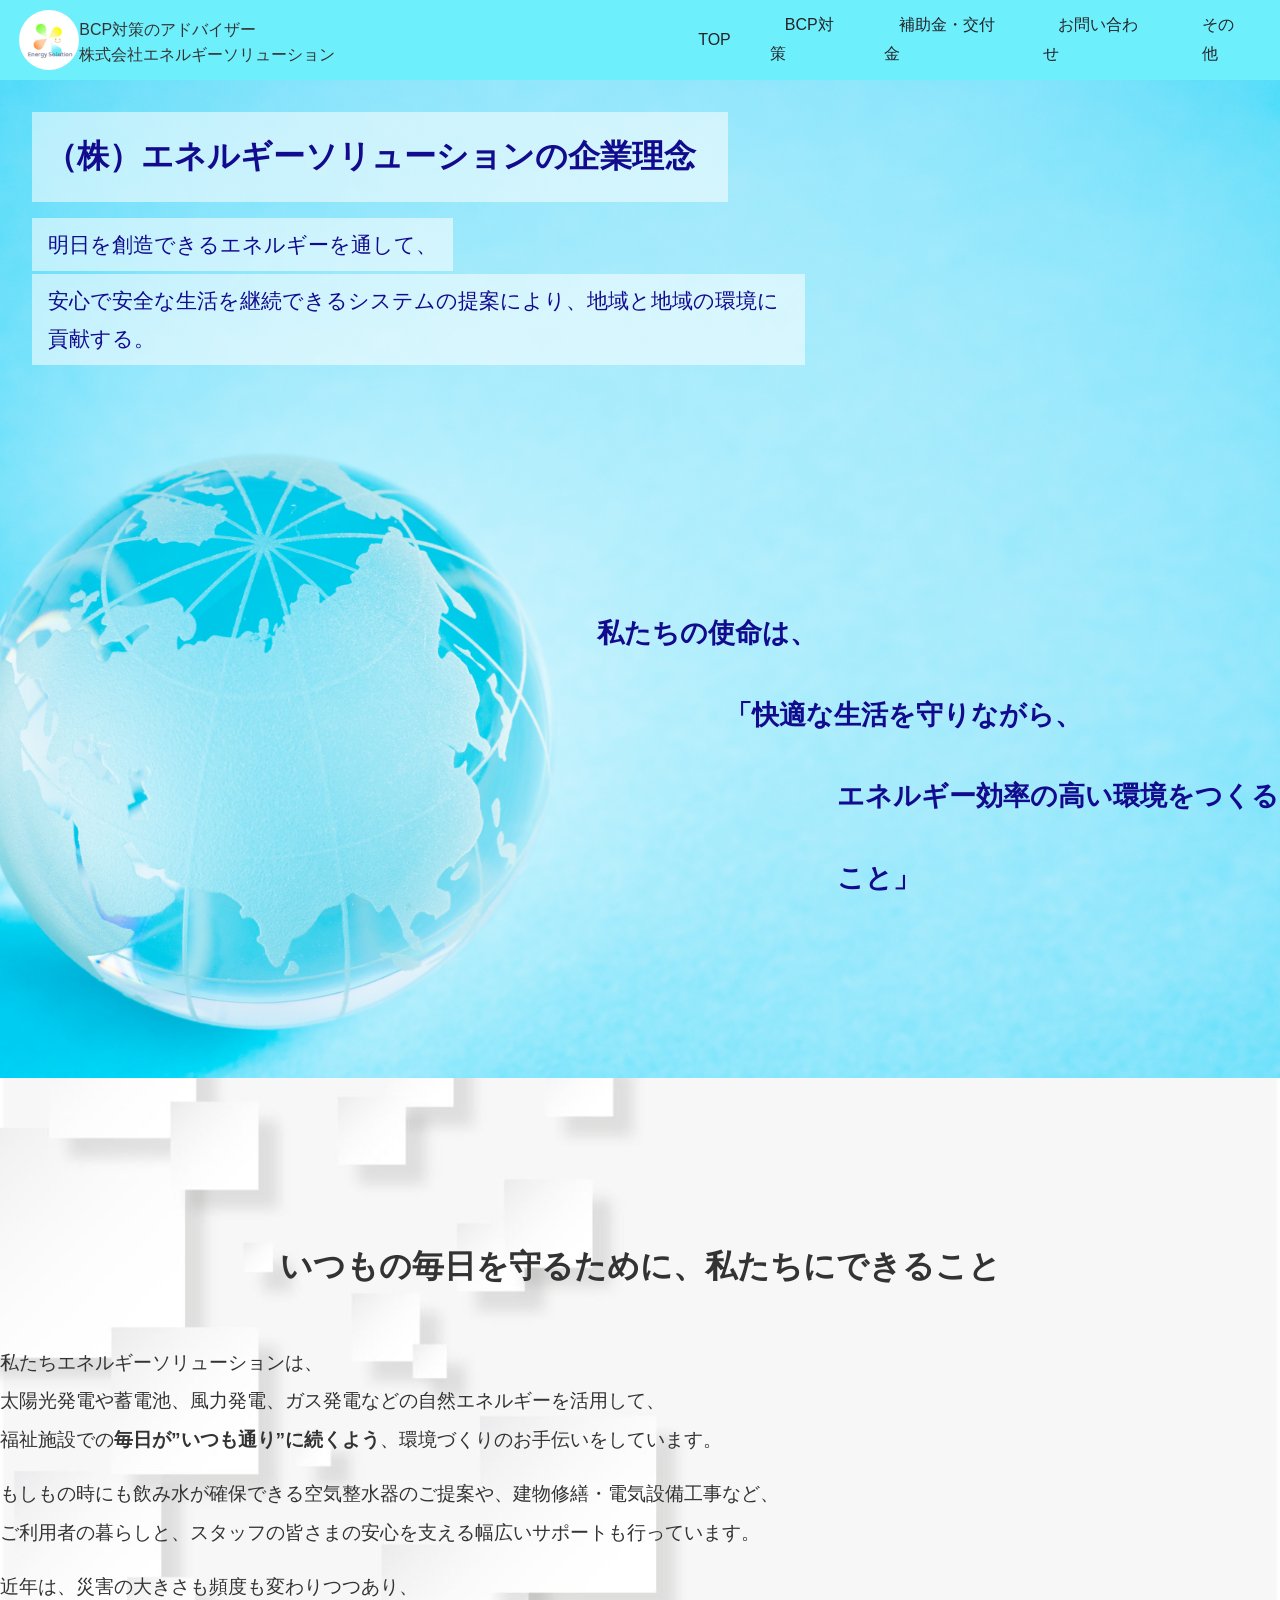
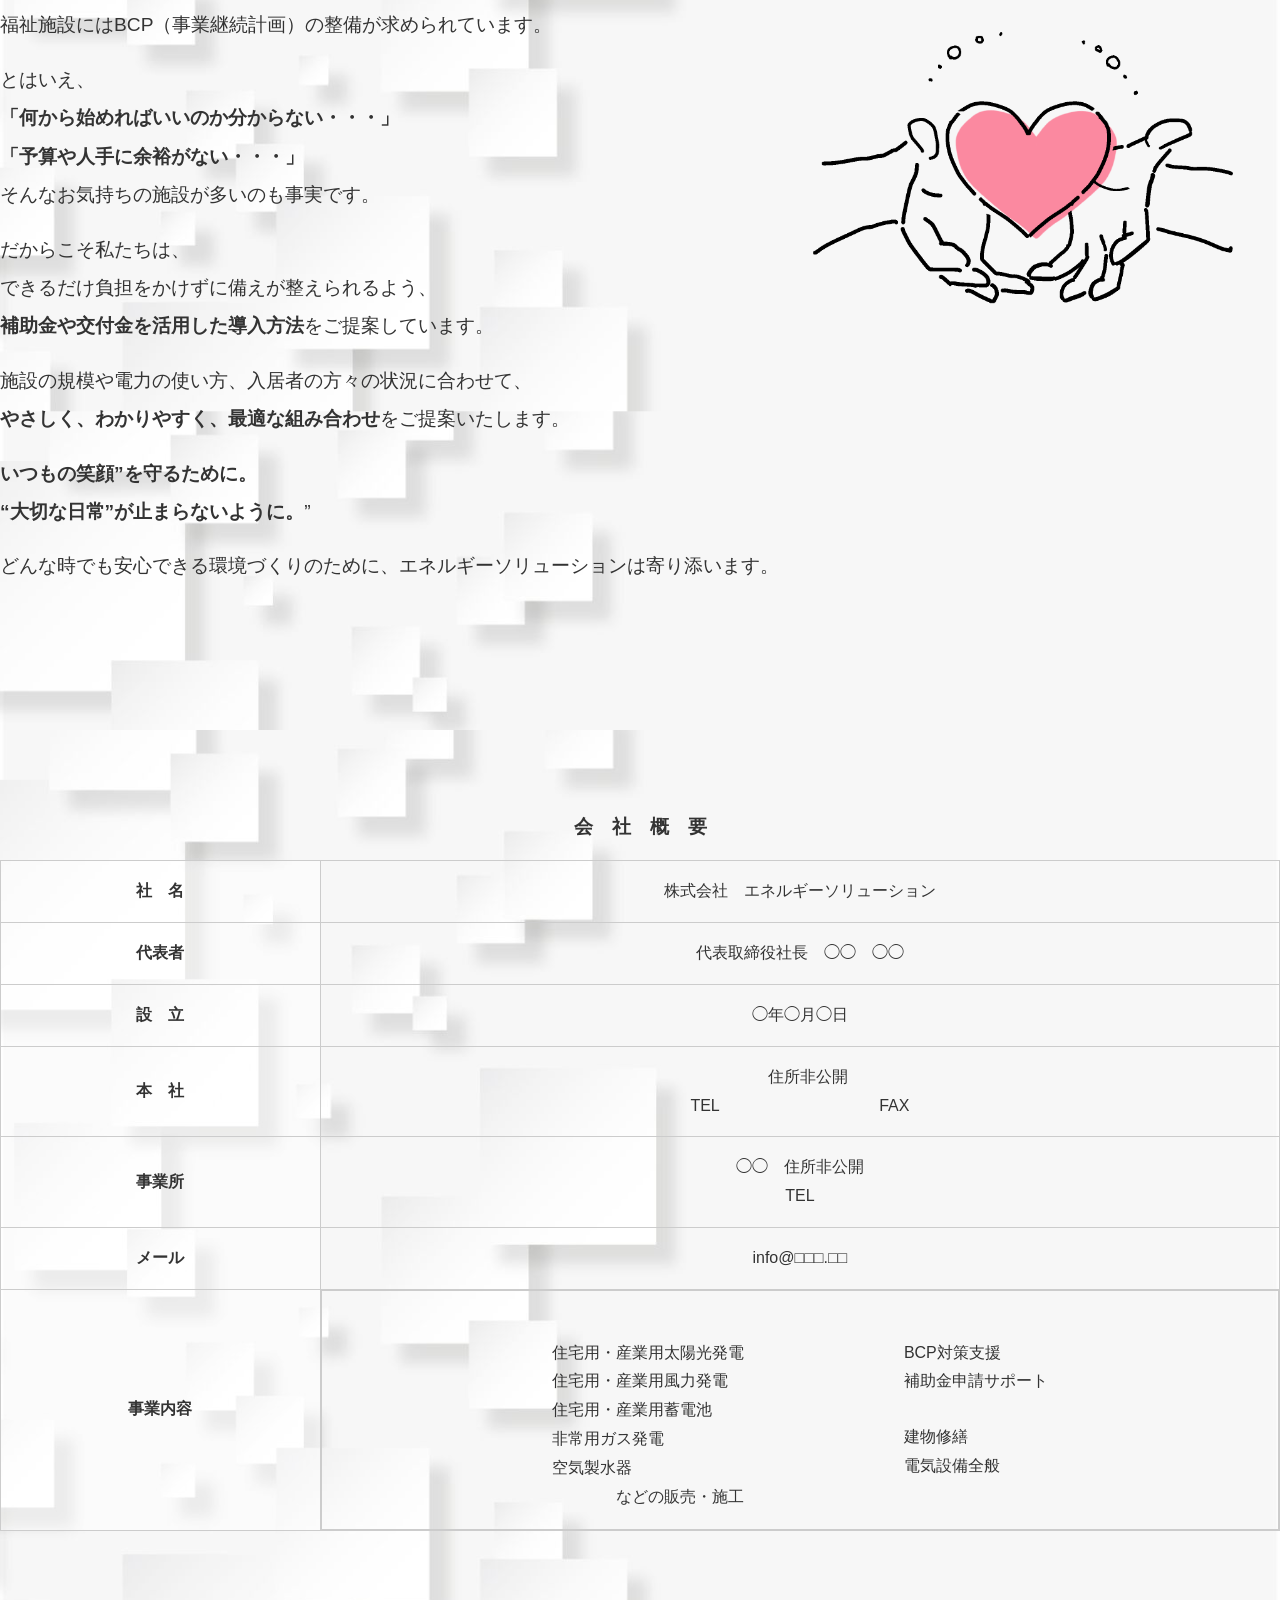
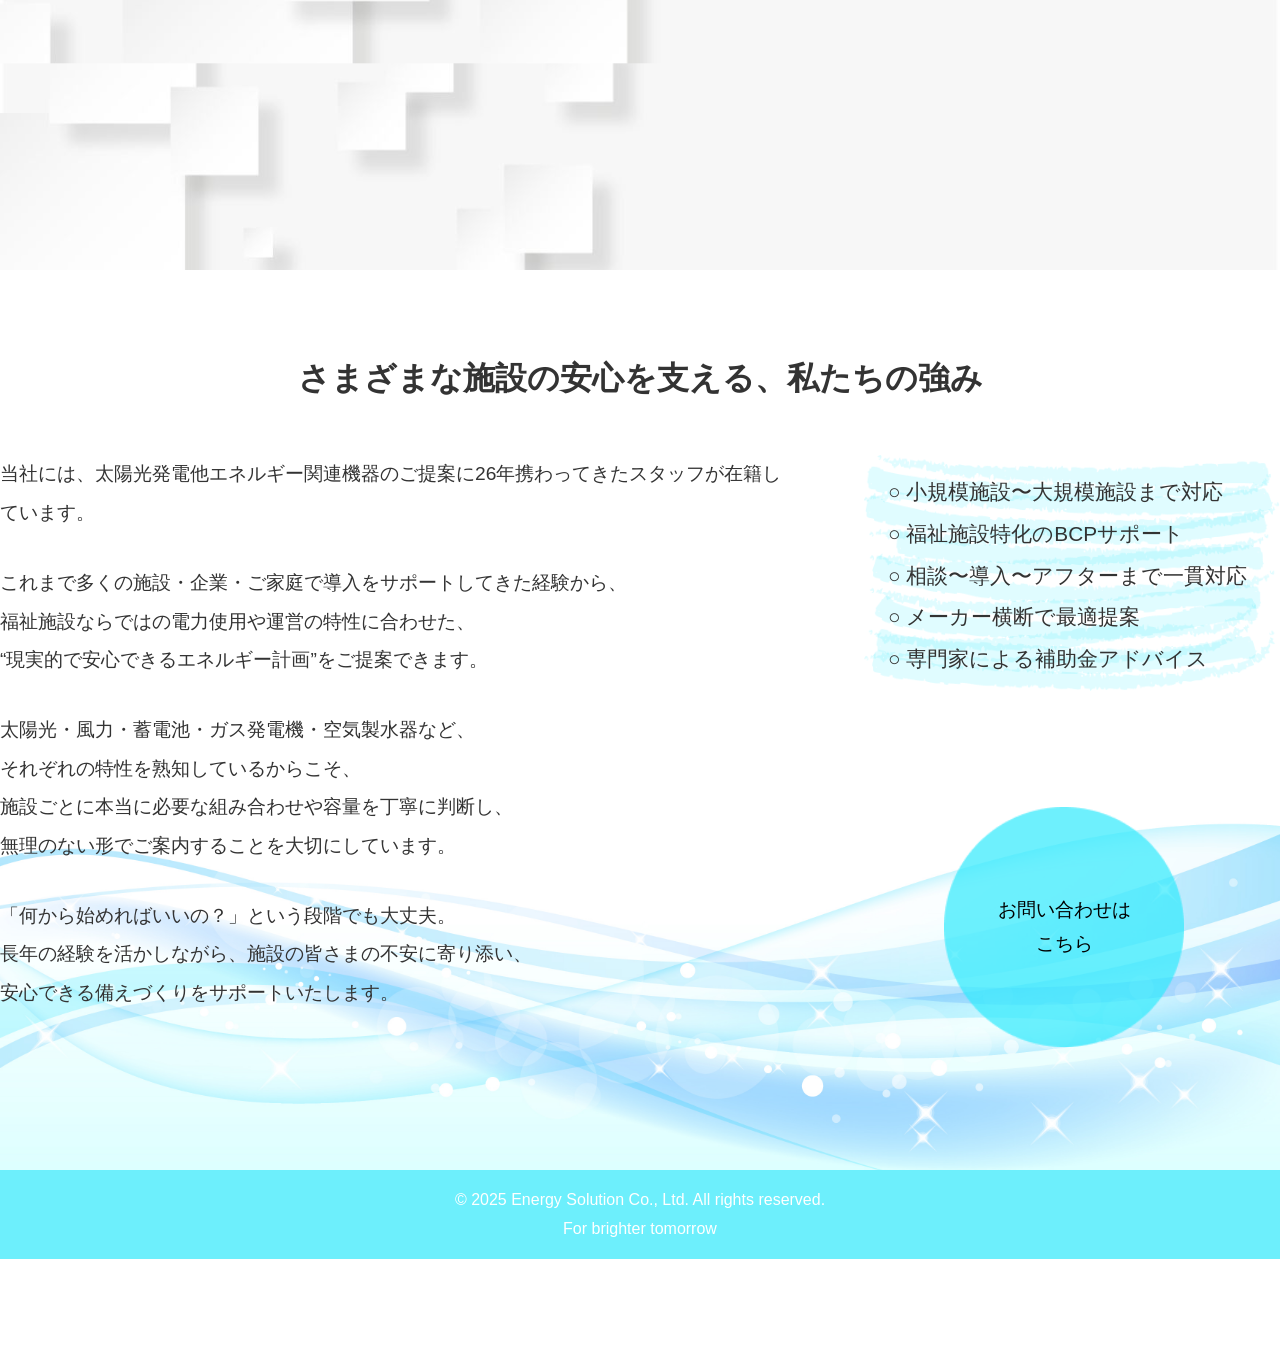
<file: about.html>
<!DOCTYPE html>
<html lang="ja">
  <head>
    <meta name="robots" content="noindex, nofollow">
    <meta charset="UTF-8">
    <title>会社案内｜エネルギーソリューション</title>
    <link rel="stylesheet" href="CSS/reset.css">
    <link rel="stylesheet" href="CSS/style.css">
    <link rel="stylesheet" href="CSS/responsive.css">
    <link rel="icon" href="images/favicon.svg" type="image/x-icon">
  </head>
  <body>
    <header>
      <div class="on_border">
        <div class="logo_section">
          <img src="images/logo_ellipse.svg" width="10%" alt="会社ロゴ" class="logo">
          <div class="text_block">
            <h1 class="seo_text">BCP対策のアドバイザー</h1>
            <div class="company_name">株式会社エネルギーソリューション</div>
          </div>
        </div>
        <!-- ハンバーガーアイコン -->
        <div class="hamburger" id="hamburger">
            <span></span>
            <span></span>
            <span></span>
        </div>
        <nav class="main_nav" id="navMenu">
          <ul>
            <li class="nav_top"><a href="index.html">TOP</a></li>
            <li class="nav_BCP"><a href="bcp.html">BCP対策</a></li> 
            <li class="nav_hojo"><a href="hojokin.html">補助金・交付金</a></li> 
            <li class="nav_contact"><a href="contact.html">お問い合わせ</a></li> 
            <li class="dropdown">
              <button class="dropbtn">その他</button>
              <ul class="dropdown-content">
                <li><a href="machine.html">機器紹介</a></li>
                <li><a href="flow.html">導入までの流れ</a></li>
                <li><a href="about.html">会社案内</a></li>
              </ul>
            </li>
          </ul>   
        </nav>
      </div>
    </header>
    <main>
      <section class="about_hero">
        <div class="hero-box">
          <div class="hero_text1">
            <div class="white_box">
              <h2>（株）エネルギーソリューションの企業理念</h2>
              <p class="hero_text_p1">明日を創造できるエネルギーを通して、</p>
            </div>
            <p class="hero_text_p2">安心で安全な生活を継続できるシステムの提案により、地域と地域の環境に貢献する。</p>
          </div>
          <div class="hero_text2">
            <p class="mission1">私たちの使命は、</p>
            <p class="mission2">「快適な生活を守りながら、</p>
            <p class="mission3">エネルギー効率の高い環境をつくること」</p>
          </div>
        </div>
      </section>

      <section class="about_sec2">
        <h2>いつもの毎日を守るために、私たちにできること</h2>

        <div class="message-inner">
          <div class="message-text">
            <p>
              私たちエネルギーソリューションは、<br>
              太陽光発電や蓄電池、風力発電、ガス発電などの自然エネルギーを活用して、<br>
              福祉施設での<span class="bold">毎日が”いつも通り”に続くよう</span>、環境づくりのお手伝いをしています。
            </p>

            <p>
              もしもの時にも飲み水が確保できる空気整水器のご提案や、建物修繕・電気設備工事など、<br>
              ご利用者の暮らしと、スタッフの皆さまの安心を支える幅広いサポートも行っています。
            </p>

            <p>
              近年は、災害の大きさも頻度も変わりつつあり、<br>
              福祉施設にはBCP（事業継続計画）の整備が求められています。
            </p>

            <p>
              とはいえ、<br>
              <span class="bold">「何から始めればいいのか分からない・・・」</span><br>
              <span class="bold">「予算や人手に余裕がない・・・」</span><br>
              そんなお気持ちの施設が多いのも事実です。
            </p>

            <p>
              だからこそ私たちは、<br>
              できるだけ負担をかけずに備えが整えられるよう、<br>
              <span class="bold">補助金や交付金を活用した導入方法</span>をご提案しています。
            </p>

            <p>
              施設の規模や電力の使い方、入居者の方々の状況に合わせて、<br>
              <span class="bold">やさしく、わかりやすく、最適な組み合わせ</span>をご提案いたします。
            </p>

            <p>
              <span class="bold">いつもの笑顔”を守るために。<br>
              “大切な日常”が止まらないように。</span>”<br>
            </p>
            <p>
              どんな時でも安心できる環境づくりのために、エネルギーソリューションは寄り添います。
            </p>
          </div>

          <div class="message-image">
            <img src="images/heart_onhands.png" alt="想いのイラスト">
          </div>
        </div>
      </section>

      <section class="about_sec3">
        <div class="about_sec3_box">
          <div class="about_sec3_h2">
            <h2>会　社　概　要</h2>
          </div>
          <div class="about_sec3_table">
            <table class="company-table">
              <tr>
                <th>社　名</th>
                <td>株式会社　エネルギーソリューション</td>
              </tr>
              <tr>
                <th>代表者</th>
                <td>代表取締役社長　◯◯　◯◯</td>
              </tr>
              <tr>
                <th>設　立</th>
                <td>◯年◯月◯日</td>
              </tr>
              <tr>
                <th>本　社</th>
                <td>
                  　住所非公開<br>
                  TEL　　　　　　　　　　FAX　　　　　　　　　　
                </td>
              </tr>
              <tr>
                <th>事業所</th>
                <td>
                  ◯◯　住所非公開　<br>
                  TEL
                </td>
              </tr>
              <tr>
                <th>メール</th>
                <td>info@□□□.□□</td>
              </tr>
              <tr>
                <th>事業内容</th>
                <td class="jigyou_naiyou">
                  <div class="jigyou1">
                    住宅用・産業用太陽光発電<br>住宅用・産業用風力発電<br>住宅用・産業用蓄電池<br>
                    非常用ガス発電<br>空気製水器<br>　　　　などの販売・施工<br>
                  </div>
                  <div class="jigyou2">
                    <div class="jigyou_text_right1">
                      BCP対策支援<br>
                      補助金申請サポート
                    </div>
                    <div class="jigyou_text_right2">
                      建物修繕<br>
                      電気設備全般
                    </div>
                  </div>
                </td>
              </tr>
            </table>
          </div>  
        </div>
      </section>

      <section class="about_strength">
        <h2>さまざまな施設の安心を支える、私たちの強み</h2>
        <div class="about_strength_box">
          <div class="strength_text">
            <p>
              当社には、太陽光発電他エネルギー関連機器のご提案に26年携わってきたスタッフが在籍しています。 
            </p>
            <p>
              これまで多くの施設・企業・ご家庭で導入をサポートしてきた経験から、<br> 
              福祉施設ならではの電力使用や運営の特性に合わせた、<br>
              “現実的で安心できるエネルギー計画”をご提案できます。
            </p>
            <p>
              太陽光・風力・蓄電池・ガス発電機・空気製水器など、<br>
              それぞれの特性を熟知しているからこそ、<br>
              施設ごとに本当に必要な組み合わせや容量を丁寧に判断し、<br>
              無理のない形でご案内することを大切にしています。
            </p>
            <p>
             「何から始めればいいの？」という段階でも大丈夫。<br>
              長年の経験を活かしながら、施設の皆さまの不安に寄り添い、<br>
              安心できる備えづくりをサポートいたします。</p>
          </div>
          <div class="strength_right">
            <div id="strength_box">
              <div class="strength_list">
                <ul>
                  <li>○ 小規模施設〜大規模施設まで対応</li>
                  <li>○ 福祉施設特化のBCPサポート</li>
                  <li>○ 相談〜導入〜アフターまで一貫対応</li>
                  <li>○ メーカー横断で最適提案</li>
                  <li>○ 専門家による補助金アドバイス</li>
                </ul>
              </div>
            </div>
            <div id="cta_box">
              <div class="about_ctaB">
                <a href="contact.html" class="cta">お問い合わせは<br>こちら</a>
              </div>
            </div>
          </div>
        </div>
      </section>
    </main>
    <footer class="footer">
      © 2025 Energy Solution Co., Ltd. All rights reserved.<br>
      For brighter tomorrow
    </footer>

  </body>
</html>
</file>
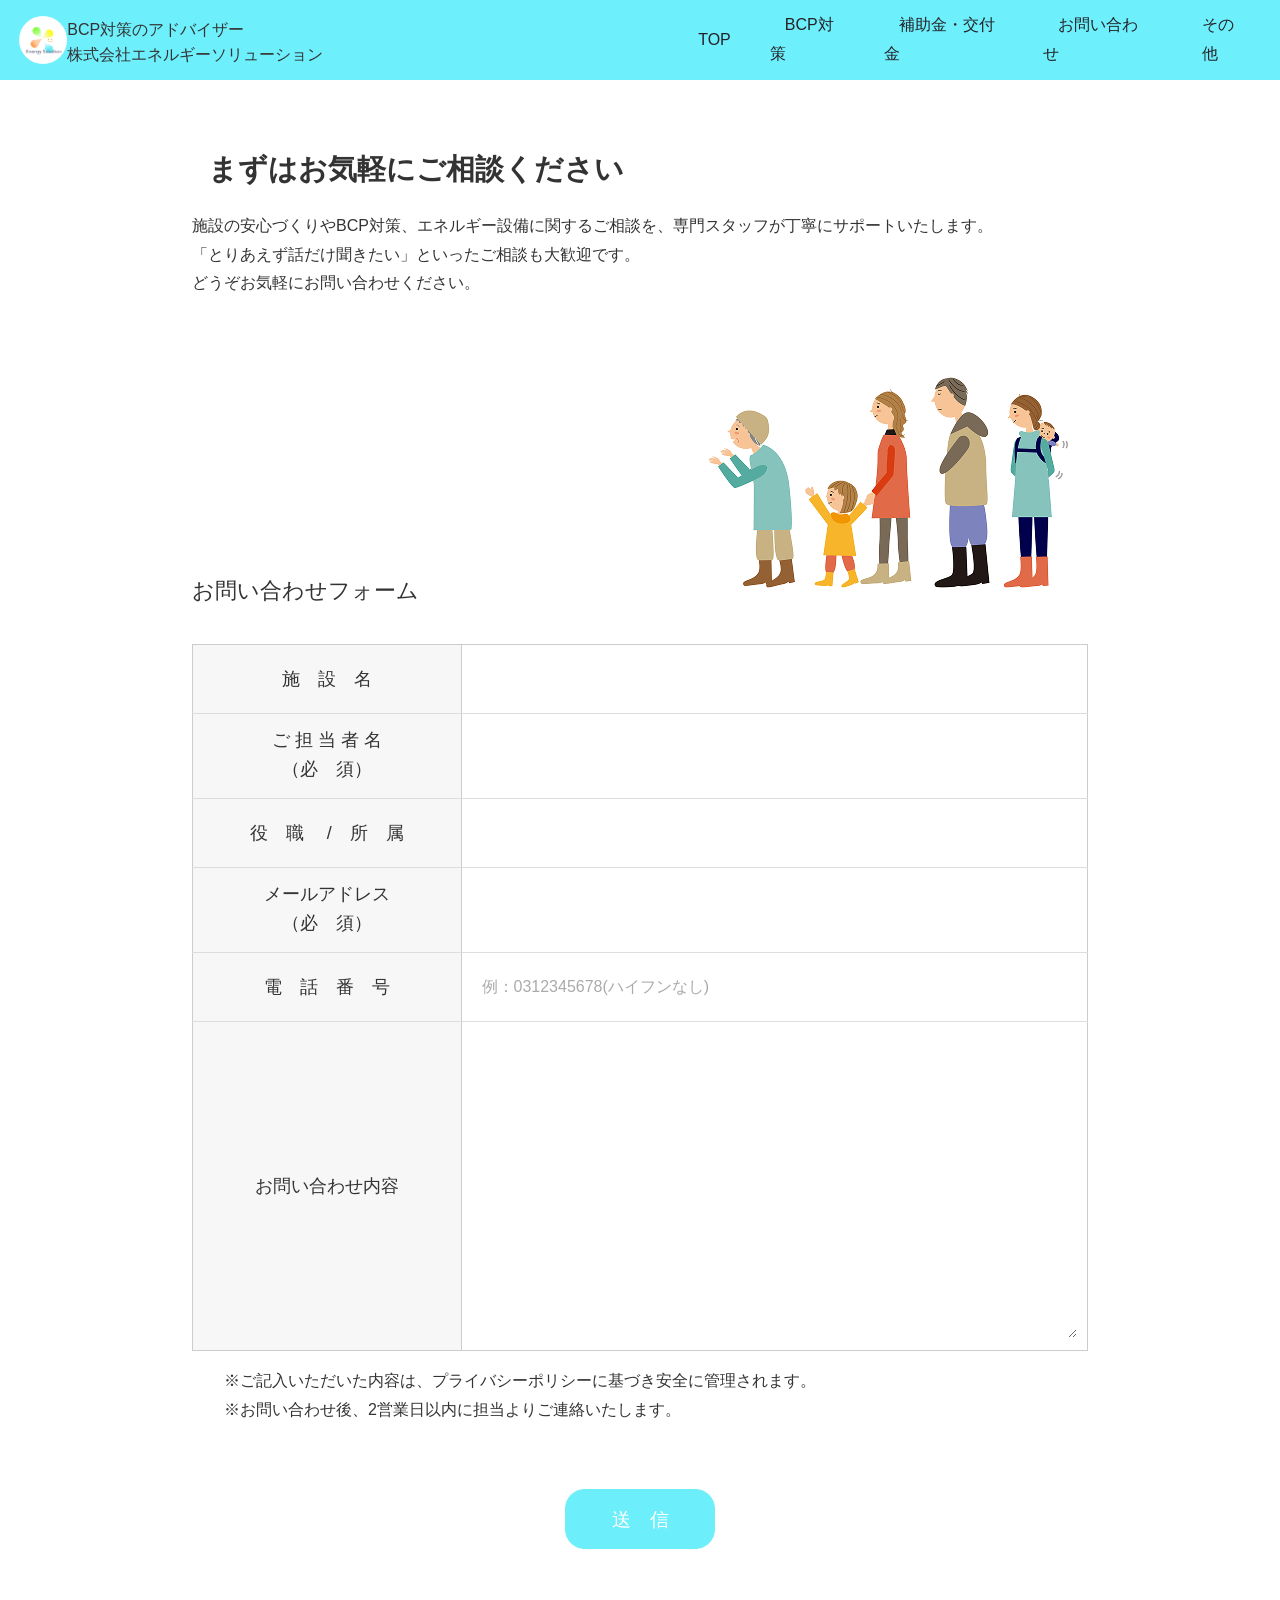
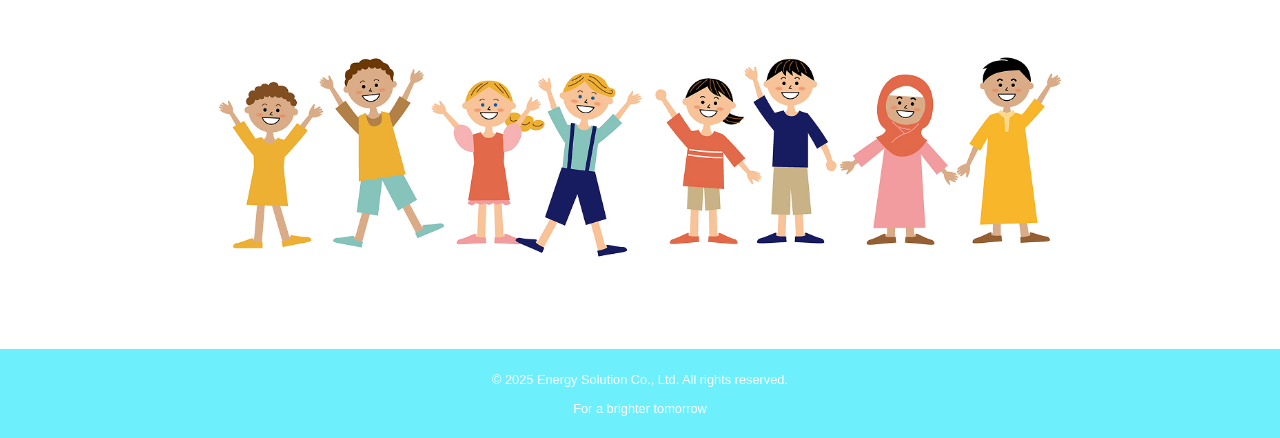
<file: contact.html>
<!DOCTYPE html>
<html lang="ja">
    <head>
        <meta name="robots" content="noindex, nofollow">
        <meta charset="UTF-8">
        <title>問い合わせ|エネルギーソリューション</title>
        <link rel="stylesheet" href="CSS/reset.css">
        <link rel="stylesheet" href="CSS/style.css">
        <link rel="stylesheet" href="CSS/responsive.css">
        <link rel="icon" href="images/favicon.svg" type="image/x-icon">
    </head>
    <body>
        <header>
            <div class="on_border">
                <div class="logo_section">
                    <img width="8%" src="images/logo_ellipse.svg" alt="会社ロゴ" class="logo">
                    <div class="text_block">
                        <h1 class="seo_text">BCP対策のアドバイザー</h1>
                        <div class="company_name">株式会社エネルギーソリューション</div>
                    </div>
                </div>
                <!-- ハンバーガーアイコン -->
                <div class="hamburger" id="hamburger">
                    <span></span>
                    <span></span>
                    <span></span>
                </div>
                <nav class="main_nav" id="navMenu">
                    <ul>
                        <li class="nav_top"><a href="index.html">TOP</a></li>
                        <li class="nav_BCP"><a href="bcp.html">BCP対策</a></li> 
                        <li class="nav_hojo"><a href="hojokin.html">補助金・交付金</a></li> 
                        <li class="nav_contact"><a href="contact.html">お問い合わせ</a></li> 
                        <li class="dropdown">
                            <button class="dropbtn">その他</button>
                            <ul class="dropdown-content">
                                <li><a href="machine.html">機器紹介</a></li>
                                <li><a href="flow.html">導入までの流れ</a></li>
                                <li><a href="about.html">会社案内</a></li>
                            </ul>
                        </li>
                    </ul>   
                </nav>
            </div>
        </header>
        <main>
            <section id="contact">
                <h3>まずはお気軽にご相談ください</h3>
                <p>
                施設の安心づくりやBCP対策、エネルギー設備に関するご相談を、専門スタッフが丁寧にサポートいたします。<br>
                「とりあえず話だけ聞きたい」といったご相談も大歓迎です。<br>
                どうぞお気軽にお問い合わせください。
                </p>
                <div id="contact_main">
                    <img src="images/family_img.jpg" id="img_family">
                    <h4>お問い合わせフォーム</h4>
                    <form action="send.php" method="post">
                        <table class="form-table">
                            <tr>
                                <th>
                                    <label for="sisetu_name">施　設　名</label>
                                </th>
                                <td>
                                    <input type="text" id="sisetu_name" name="sisetu_name">
                                </td>
                            </tr>
                            <tr>
                                <th>
                                    <label for="contact_name">ご 担 当 者 名<br>（必　須）</label>
                                </th>
                                <td>
                                    <input type="text" id="contact_name" name="contact_name" required>
                                </td>
                            </tr>
                            <tr>
                                <th>
                                    <label for="position">役　職　 /　所　属</label>
                                </th>
                                <td>
                                    <input type="text" id="position" name="position">
                                </td>
                            </tr>
                            <tr>
                                <th>
                                    <label for="email">メールアドレス<br>（必　須）</label>
                                </th>
                                <td>
                                    <input type="email" id="email" name="email" required>
                                </td>
                            </tr>
                            <tr>
                                <th>
                                    <label for="tel">電　話　番　号</label>
                                </th>
                                <td>
                                    <input type="tel" id="tel" name="tel" placeholder="例：0312345678(ハイフンなし)">
                                </td>
                            </tr>
                            <tr>
                                <th>
                                    <label for="message" id="contact_message">お問い合わせ内容</label>
                                </th>
                                <td>
                                    <textarea id="message" name="message" rows="10" onkeypress="if(event.key === 'Enter' && !event.shiftKey) event.preventDefault();"></textarea>
                                </td>
                            </tr>
                        </table>
                        <p id=con_p1>※ご記入いただいた内容は、プライバシーポリシーに基づき安全に管理されます。<br>
                        ※お問い合わせ後、2営業日以内に担当よりご連絡いたします。</p>
                        <div id="send_b">
                            <button type="submit">送　信</button>
                        </div>
                    </form>
                </div>  
                <img src="images/children_straight_img.jpg" id="contact_children">
            </section>
        </main>
        <footer>
            <small>© 2025 Energy Solution Co., Ltd. All rights reserved.<br>
            For a brighter tomorrow</small>
        </footer>
    </body>
</html>
</file>
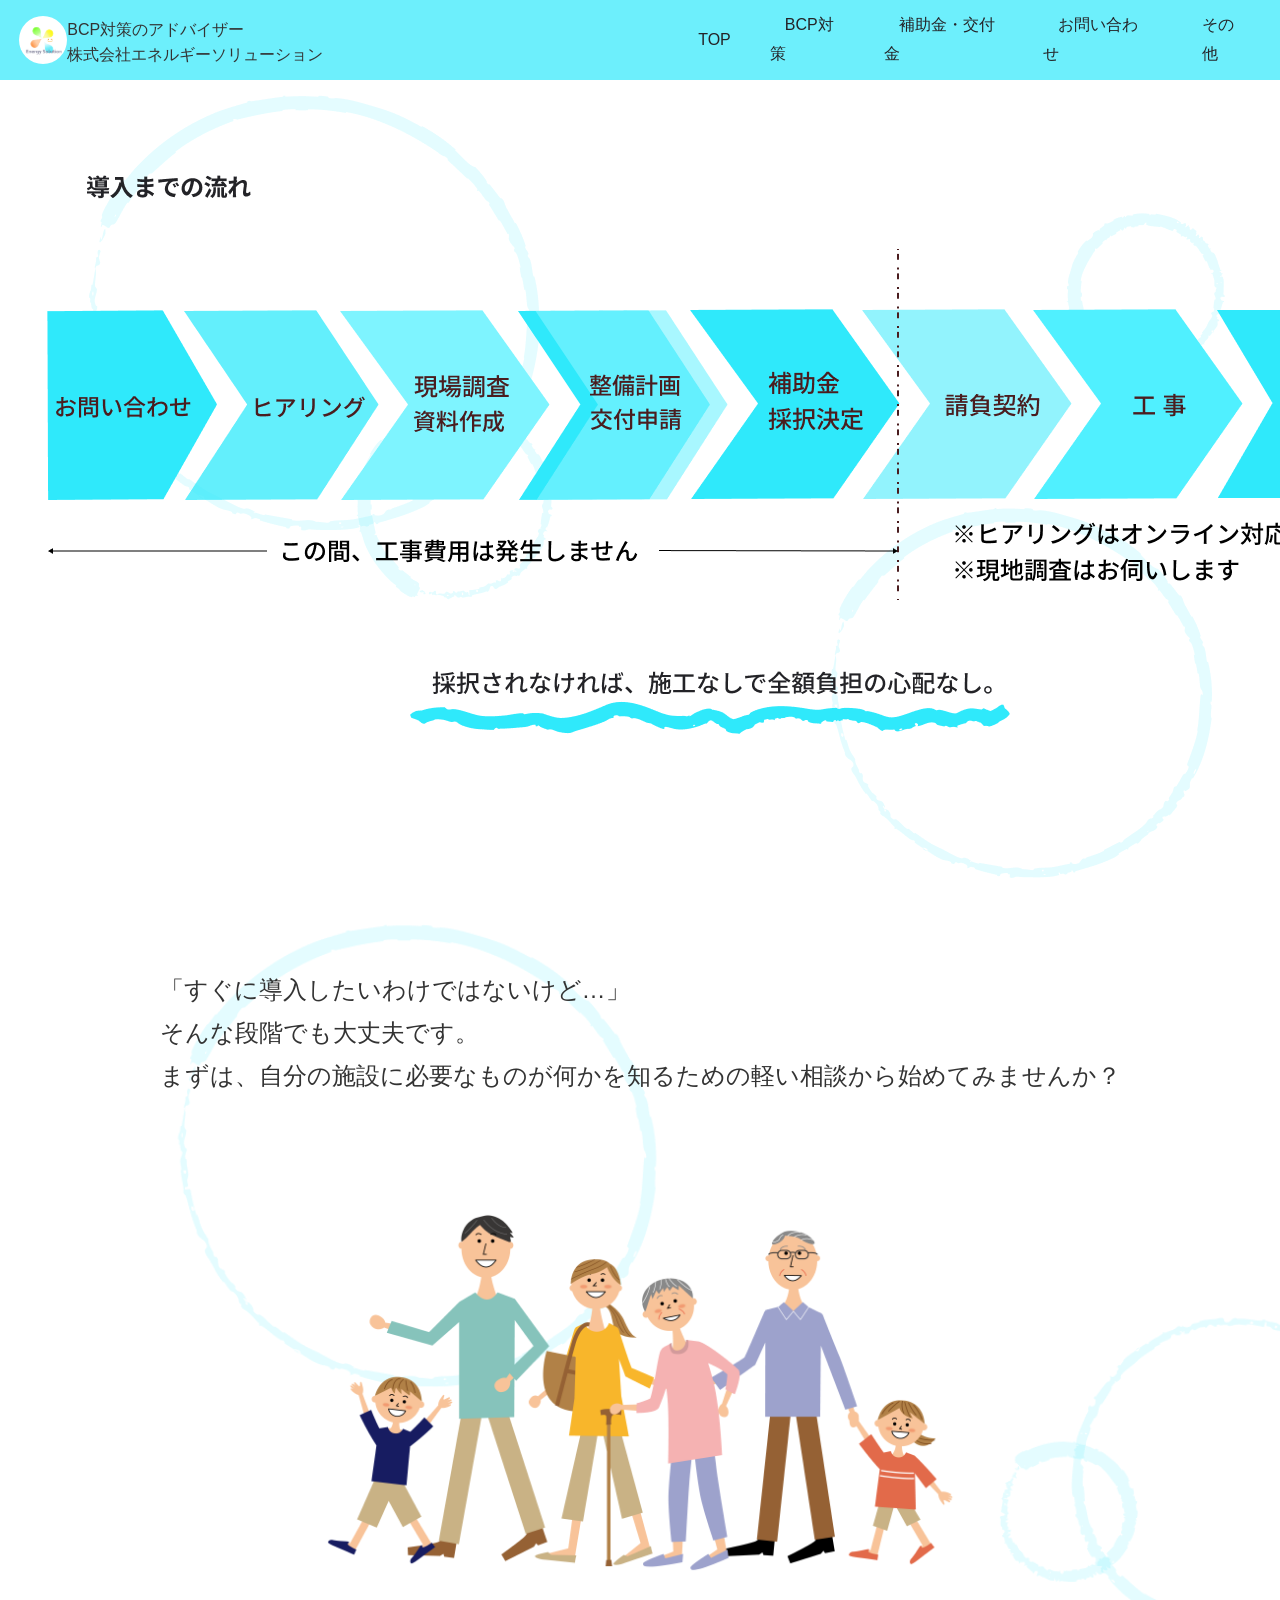
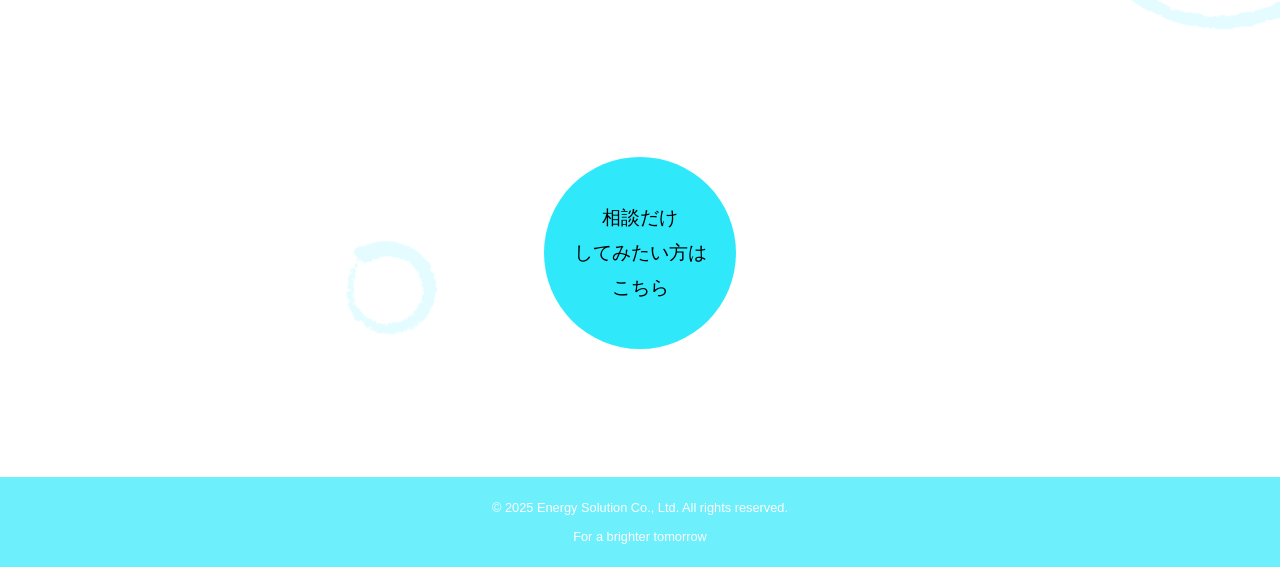
<file: flow.html>
<!DOCTYPE html>
<html lang="ja">
    <head>
        <meta name="robots" content="noindex, nofollow">
        <meta charset="UTF-8">
        <title>導入までの流れ｜エネルギーソリューション</title>
        <link rel="stylesheet" href="CSS/reset.css">
        <link rel="stylesheet" href="CSS/style.css">
        <link rel="stylesheet" href="CSS/responsive.css">
        <link rel="icon" href="images/favicon.svg" type="image/x-icon">
    </head>
    <body>
        <header>
            <div class="on_border">
                <div class="logo_section">
                    <img width="8%" src="images/logo_ellipse.svg" alt="会社ロゴ" class="logo">
                    <div class="text_block">
                        <h1 class="seo_text">BCP対策のアドバイザー</h1>
                        <div class="company_name">株式会社エネルギーソリューション</div>
                    </div>
                </div>
                <!-- ハンバーガーアイコン -->
                <div class="hamburger" id="hamburger">
                    <span></span>
                    <span></span>
                    <span></span>
                </div>
                <nav class="main_nav" id="navMenu">
                    <ul>
                        <li class="nav_top"><a href="index.html">TOP</a></li>
                        <li class="nav_BCP"><a href="bcp.html">BCP対策</a></li> 
                        <li class="nav_hojo"><a href="hojokin.html">補助金・交付金</a></li>  
                        <li class="nav_contact"><a href="contact.html">お問い合わせ</a></li> 
                        <li class="dropdown">
                            <button class="dropbtn">その他</button>
                            <ul class="dropdown-content">
                                <li><a href="machine.html">機器紹介</a></li>
                                <li><a href="flow.html">導入までの流れ</a></li>
                                <li><a href="about.html">会社案内</a></li>
                            </ul>
                        </li>
                    </ul>   
                </nav>
            </div>
        </header>    
        <main class="main">
            <section>
                <div class="flow_hero_img">
                    <img src="images/flow_hero.png">
                </div>
            </section>

            <section class="flow_sec2">
                <div id=flow_sec2_text>
                    <p>
                    「すぐに導入したいわけではないけど…」<br>
                    そんな段階でも大丈夫です。<br>
                    まずは、自分の施設に必要なものが何かを知るための軽い相談から始めてみませんか？
                    </p>
                </div>
                <div id="flow_sec2_img">
                    <img src="images/cta_family_img.png" alt="家族イラスト" width="50%" class="family">
                </div>
                <div id="flow_sec2_ctaB">
                    <a href="contact.html" class="cta-circle">
                        <p>相談だけ<br>してみたい方は<br>こちら</p>
                    </a>
                </div>
            </section>

        </main>

        <footer>
            <small>© 2025 Energy Solution Co., Ltd. All rights reserved.<br>
            For a brighter tomorrow</small>
        </footer>

    </body>
</html>
</file>
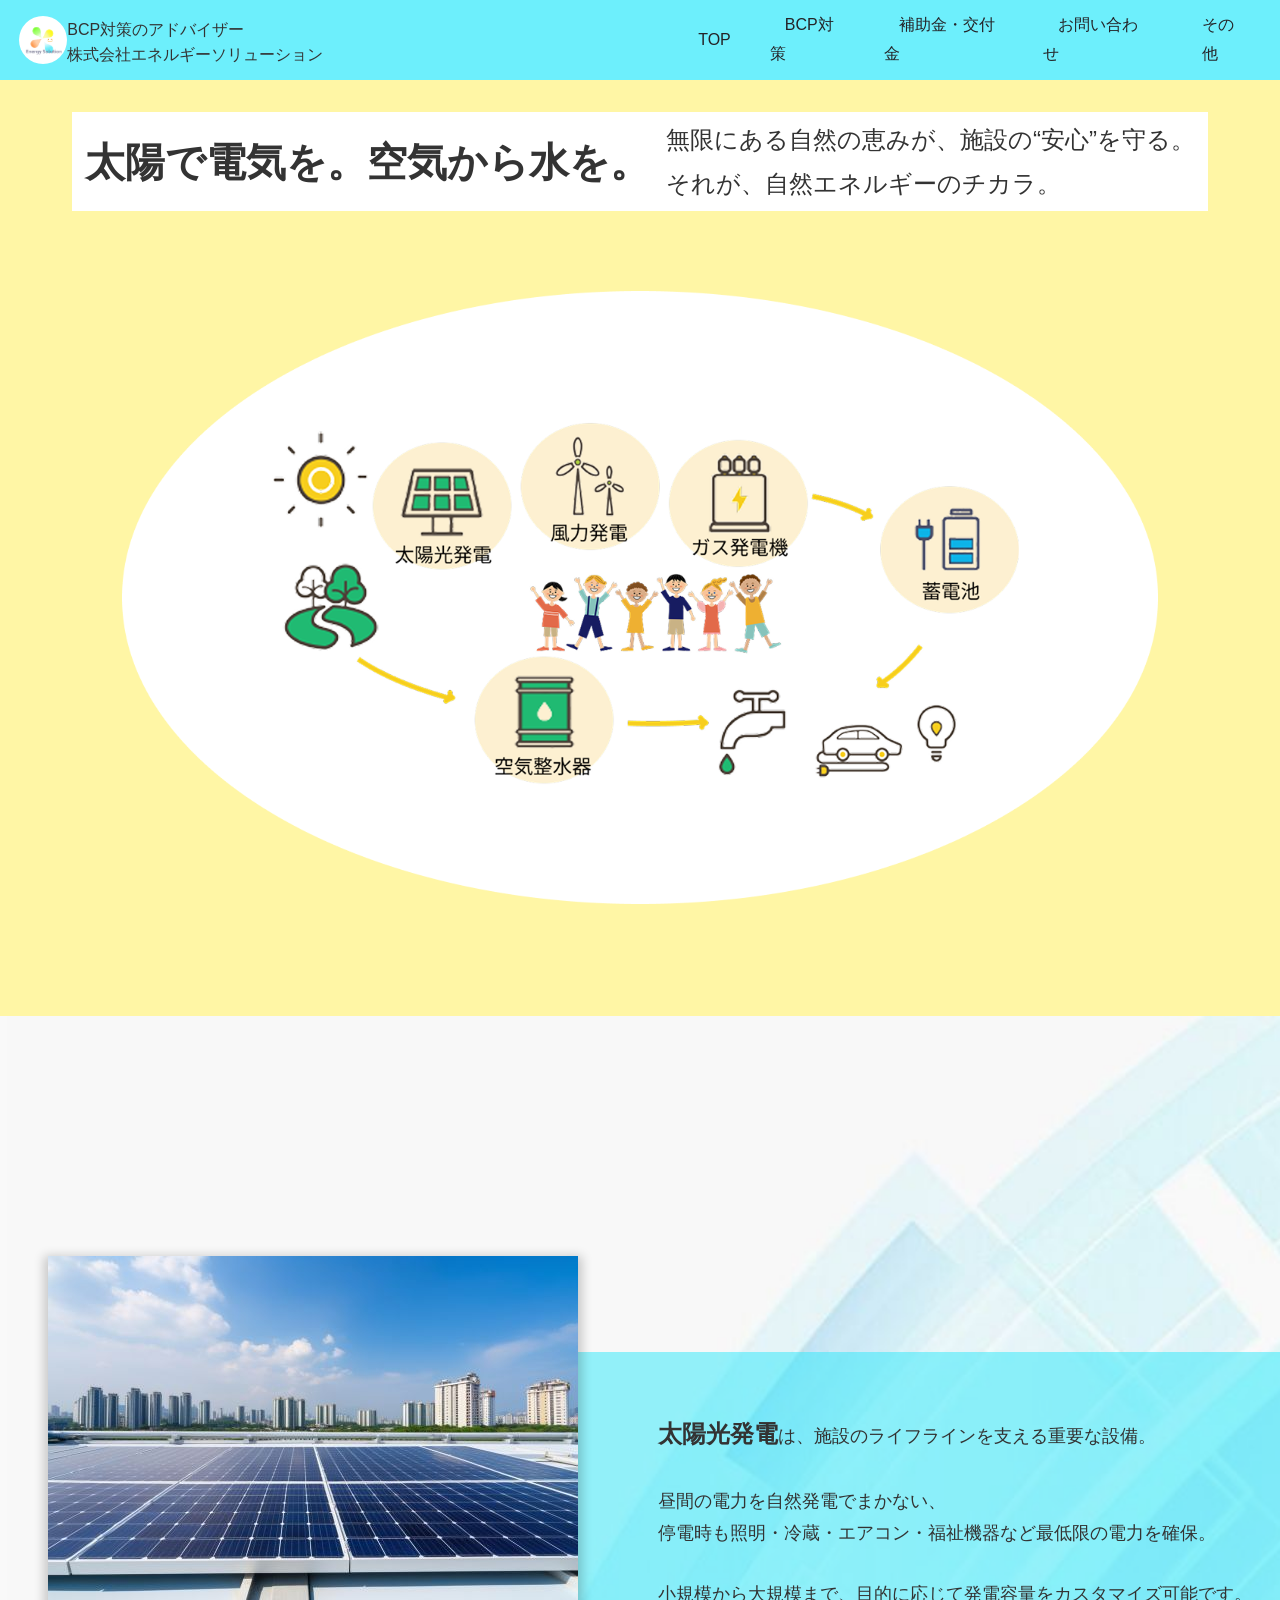
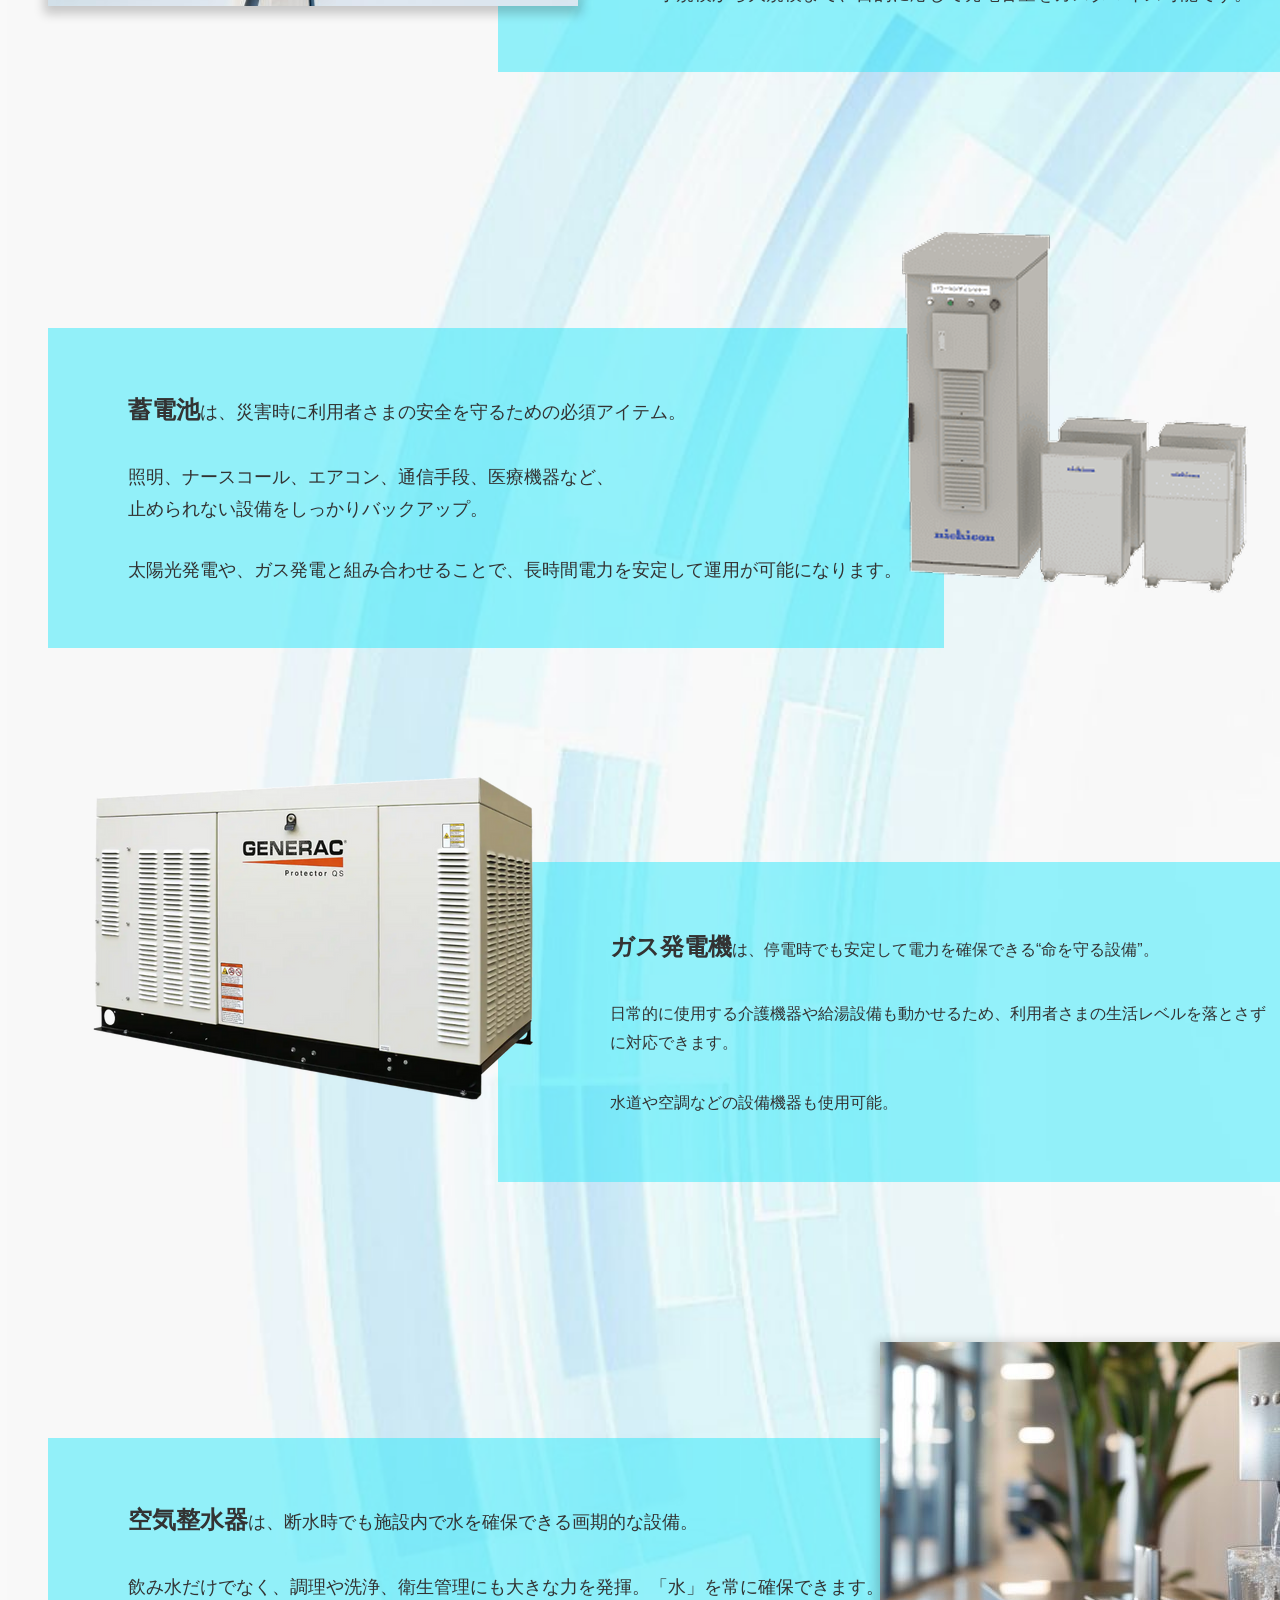
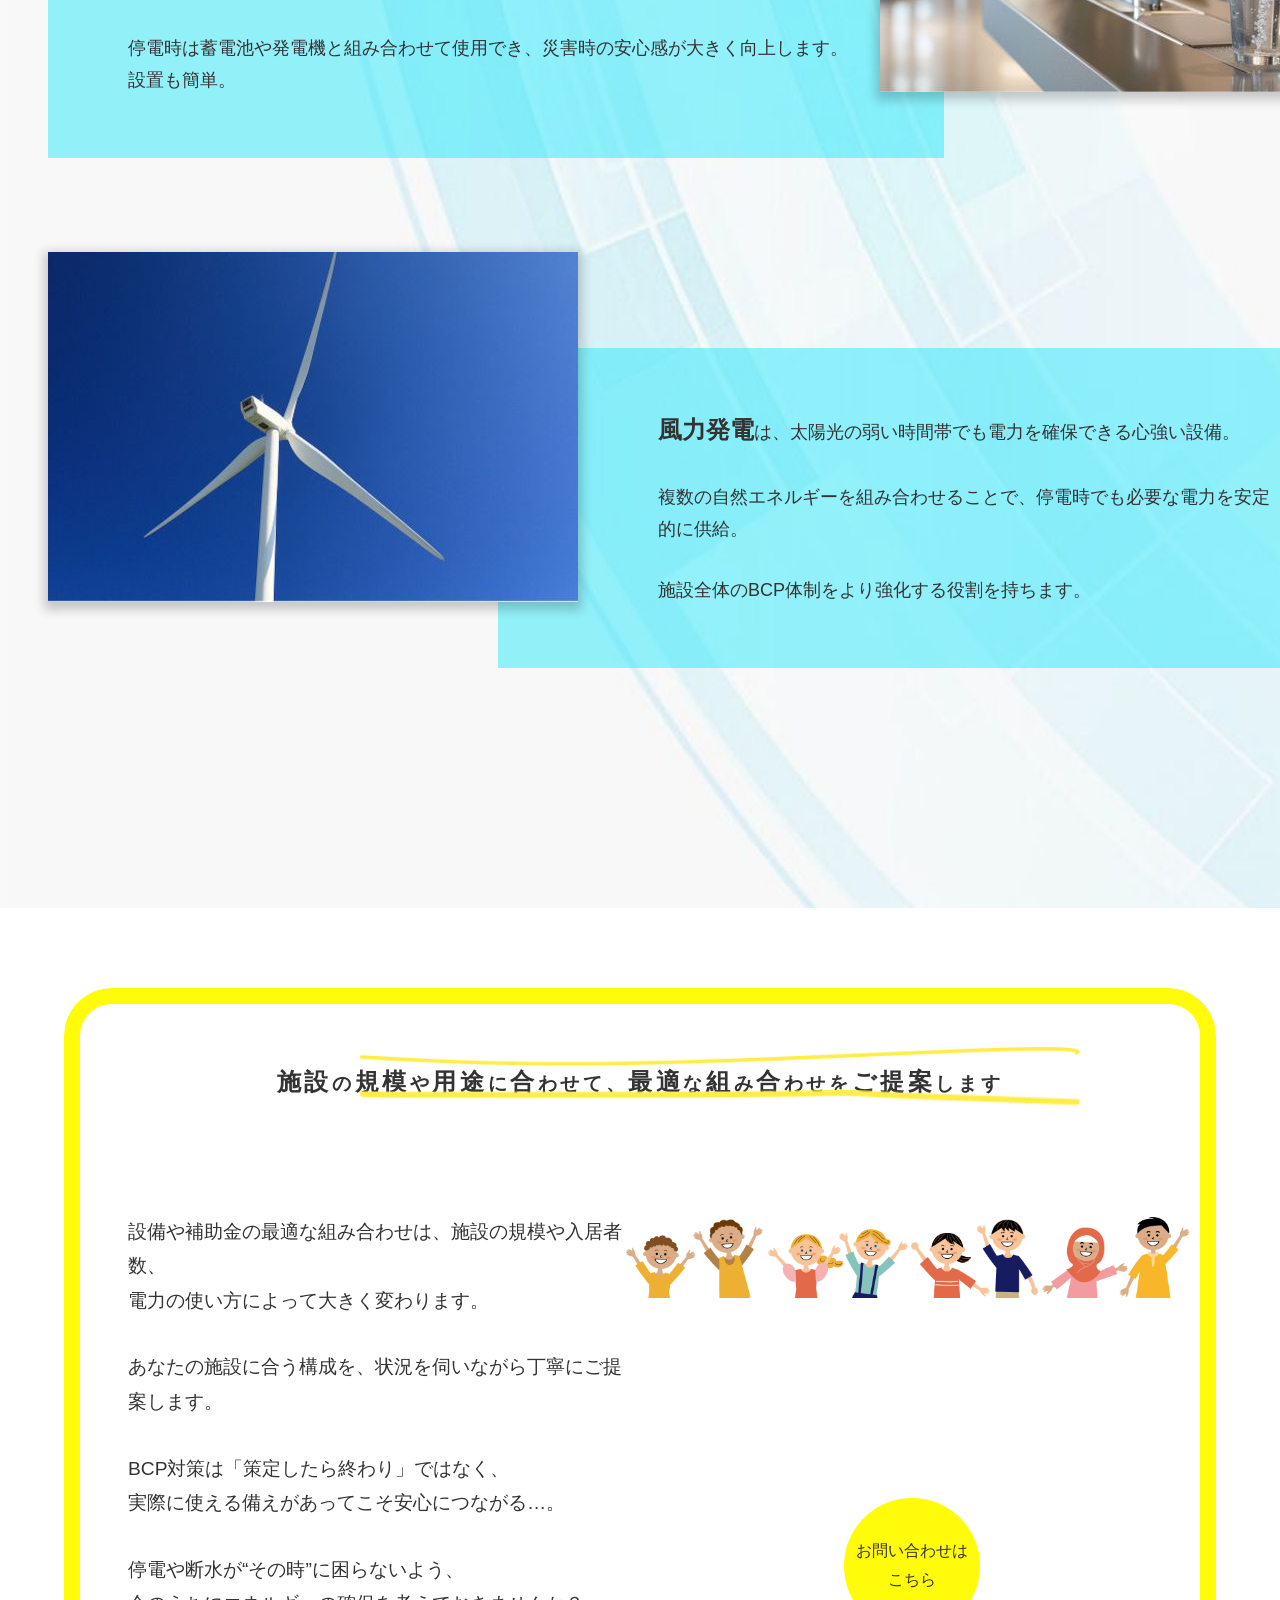
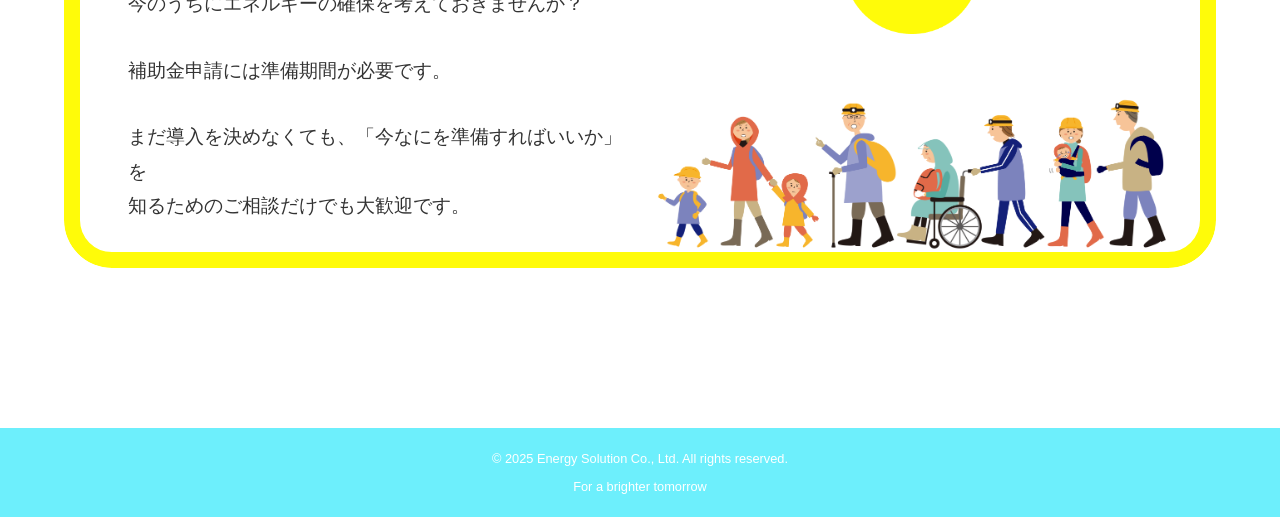
<file: machine.html>
<!DOCTYPE html>
<html lang="ja">
    <head>
        <meta name="robots" content="noindex, nofollow">
        <meta charset="UTF-8">
        <title>機器紹介｜エネルギーソリューション</title>
        <link rel="stylesheet" href="CSS/reset.css">
        <link rel="stylesheet" href="CSS/style.css">
        <link rel="stylesheet" href="CSS/responsive.css">
        <link rel="icon" href="images/favicon.svg" type="image/x-icon">
    </head>
    <body>
        <header>
            <div class="on_border">
                <div class="logo_section">
                    <img width="8%" src="images/logo_ellipse.svg" alt="会社ロゴ" class="logo">
                    <div class="text_block">
                        <h1 class="seo_text">BCP対策のアドバイザー</h1>
                        <div class="company_name">株式会社エネルギーソリューション</div>
                    </div>
                </div>
                <!-- ハンバーガーアイコン -->
                <div class="hamburger" id="hamburger">
                    <span></span>
                    <span></span>
                    <span></span>
                </div>
                <nav class="main_nav" id="navMenu">
                    <ul>
                        <li class="nav_top"><a href="index.html">TOP</a></li>
                        <li class="nav_BCP"><a href="bcp.html">BCP対策</a></li> 
                        <li class="nav_hojo"><a href="hojokin.html">補助金・交付金</a></li> 
                        <li class="nav_contact"><a href="contact.html">お問い合わせ</a></li> 
                        <li class="dropdown">
                            <button class="dropbtn">その他</button>
                            <ul class="dropdown-content">
                                <li><a href="machine.html">機器紹介</a></li>
                                <li><a href="flow.html">導入までの流れ</a></li>
                                <li><a href="about.html">会社案内</a></li>
                            </ul>
                        </li>
                    </ul>   
                </nav>
            </div>
        </header>
        <main>
            <section class="machine_hero">
                <div id="machineP_hero_textbox">
                    <span id="machineP_hero_text1">太陽で電気を。空気から水を。</span>
                    <span id="machineP_hero_text2">
                        無限にある自然の恵みが、施設の“安心”を守る。<br>
                        それが、自然エネルギーのチカラ。
                    </span>
                </div>
                <div id="machine_hero_img">
                    <img src="images/machine_hero_energy_cycle.png" width="90%" id="machine_SVimg">
                </div>
            </section>

            <div id="machine_items_bg">
                <section class="machine_left">
                    <div class="wrapper_left">
                        <div class="image_area">
                            <img src="images/img_PV_flat530.jpg" class="machineP_imgs" alt="">
                        </div>
                        <div class="text_area">
                            <div class="left_text_bg">
                        </div>
                        <div class="text_content">
                            <p id="machineP_text_left">
                                <span class="text_head">太陽光発電</span>は、施設のライフラインを支える重要な設備。
                            </p>
                            <p>
                                昼間の電力を自然発電でまかない、<br>
                                停電時も照明・冷蔵・エアコン・福祉機器など最低限の電力を確保。
                            </p>
                            <p>
                                小規模から大規模まで、目的に応じて発電容量をカスタマイズ可能です。
                            </p>
                        </div>
                    </div>
                </section>

                <section class="machine_right">
                    <div class="wrapper_right">
                        <div class="text_area_right">
                            <div class="right_text_bg"></div>
                        </div>
                        <div class="text_content_right">
                            <p class="machineP_text_right">
                                <span class="text_head">蓄電池</span>は、災害時に利用者さまの安全を守るための必須アイテム。
                            </p>
                            <p>
                                照明、ナースコール、エアコン、通信手段、医療機器など、<br>
                                止められない設備をしっかりバックアップ。
                            </p>
                            <p>
                                太陽光発電や、ガス発電と組み合わせることで、長時間電力を安定して運用が可能になります。
                            </p>
                        </div>
                        <div class="image_area_right">
                            <img src="images/nichicon_b.png" alt="">
                        </div>
                    </div>
                </section>

                <section class="machine_left">
                    <div class="wrapper_left">
                        <div class="image_area">
                            <img src="images/gas_hatudenki530.png" alt="">
                        </div>
                        <div class="text_area">
                            <div class="left_text_bg">
                        </div>                        
                        <div class="text_content_gas">
                            <p class="machineP_text_left">
                                <span class="text_head">ガス発電機</span>は、停電時でも安定して電力を確保できる“命を守る設備”。
                            </p>
                            <p>
                                日常的に使用する介護機器や給湯設備も動かせるため、利用者さまの生活レベルを落とさずに対応できます。
                            </p>
                            <p>
                                水道や空調などの設備機器も使用可能。
                            </p>
                        </div>
                    </div>
                </section>

                <section class="machine_right">
                    <div class="wrapper_right">
                        <div class="text_area_right">
                            <div class="right_text_bg"></div>
                        </div>
                        <div class="text_content_right">
                            <p>
                                <span class="text_head">空気整水器</span>は、断水時でも施設内で水を確保できる画期的な設備。
                            </p>
                            <p>
                                飲み水だけでなく、調理や洗浄、衛生管理にも大きな力を発揮。「水」を常に確保できます。
                            </p>
                            <p>
                                停電時は蓄電池や発電機と組み合わせて使用でき、災害時の安心感が大きく向上します。<br>
                                設置も簡単。
                            </p>
                        </div>
                        <div class="image_area_right">
                            <img src="images/air_waterserver530.jpg" class="machineP_imgs" alt="">
                        </div>
                    </div>
                </section>

                <section class="machine_left">
                    <div class="wrapper_left">
                        <div class="image_area">
                            <img src="images/wind530.jpg" class="machineP_imgs" alt="">
                        </div>
                        <div class="text_area">
                            <div class="left_text_bg">
                        </div>                
                        <div class="text_content">
                            <p class="machineP_text_left">
                                <span class="text_head">風力発電</span>は、太陽光の弱い時間帯でも電力を確保できる心強い設備。
                            </p>
                            <p>
                                複数の自然エネルギーを組み合わせることで、停電時でも必要な電力を安定的に供給。
                            </p>
                            <p>
                                施設全体のBCP体制をより強化する役割を持ちます。
                            </p>
                        </div>
                    </div>
                </section>
            </div>

            <section class="machineP_cta">
                <div id="machineP_cta_wrapper">
                    <h2>施設<span class="small">の</span>規模<span class="small">や</span>用途<span class="small">に</span>合<span class="small">わせて、</span>最適<span class="small">な</span>組<span class="small">み</span>合<span class="small">わせを</span>ご提案<span class="small">します</span></h2>
                    <div id="machineP_cta_box">
                        <div id="machineP_bottom_textarea">
                            <p>
                                設備や補助金の最適な組み合わせは、施設の規模や入居者数、<br>
                                電力の使い方によって大きく変わります。
                            </p>
                            <p>
                                あなたの施設に合う構成を、状況を伺いながら丁寧にご提案します。
                            </p>
                            <p>
                                BCP対策は「策定したら終わり」ではなく、<br>
                                実際に使える備えがあってこそ安心につながる…。
                            </p>
                            <p>
                                停電や断水が“その時”に困らないよう、<br>
                                今のうちにエネルギーの確保を考えておきませんか？
                            </p>
                            <p>
                                補助金申請には準備期間が必要です。</p>
                            <p>
                                まだ導入を決めなくても、「今なにを準備すればいいか」を<br>
                                知るためのご相談だけでも大歓迎です。
                            </p>
                        </div>
                        <div id="machineP_bottom_imgarea">
                            <div id="machine_cta_img1">
                                <img src="images/machine_cta.png" width="110%">
                            </div>
                            <div id="machine_cta_b">
                                <a href="contact.html" class="cta-button"><p>お問い合わせは<br>こちら</p></a>
                            </div>
                            <div id="machine_cta_img2">
                                <img src="images/machine_cta_bottom.png" width="100%">
                            </div>
                        </div>
                    </div>
                </div>
            </section>
        </main>
            
        <footer>
            <small>© 2025 Energy Solution Co., Ltd. All rights reserved.<br>
            For a brighter tomorrow</small>
        </footer>

    </body>
</html>
</file>
<file: CSS/style.css>
@charset "utf-8";
/* ==============================
   1. リセットCSS
============================== */
/* * {
    margin: 0;
    padding: 0;
    box-sizing: border-box;
} */

/* ==============================
   2. 全体共通設定
============================== */
:root {
    /* --main-color: #2FE9FB;
    --accent-color: #FFF8A2; */
    --text-color: #242327;
    --bg-color: #ffffff;
    --section-padding: 80px;
    font-size: 100%;
}

body {
    font-family: "Helvetica", "Arial", sans-serif;
    color: var(--text-color);
    line-height: 1.7;
    font-size: 100%; /*16px*/
    background-color: #ffffff;
}

a, button{
    outline: none;
}

/* ==============================
   3. ヘッダー
/* ============================== */
/* header {
    text-align: center;
    background-color: #ffffff;
}  */

/* header img {
    margin-bottom: 2em;
} */

/* header p {
    font-size: 1rem;
    margin-bottom: 1.25em; 20px
} */

.logo_section, .main_nav{
    display: flex;
    justify-content: space-between;
    padding: 0.5rem 1.2rem;
    background-color: rgba(47,233,251,0.7);
    height: 5rem;
    width: 100vw; 
}

.logo_section{
    display: flex;
    justify-content: flex-start;
    align-items: center;
}

.seo_text{
    font-size: 1rem;
    margin: 0;
}

.company_name{
    font-size: 1rem;
    /* font-weight: bold; */
    line-height: 1.2;
}

#hamburger {
    display: none;
}

.text_block{
    align-items: center;
}

.on_border{
    display: flex;
    justify-content: space-around;
    align-items: center;
}

.hero_top{
    height: 100vh;
    background-image: url(../images/TOP_hero_img.jpg);
    background-repeat: no-repeat;
    background-size: cover;
    background-position: center;
    overflow: hidden;
}

/* ==============================
   4. ナビゲーション
============================== */

.main_nav ul li a, .dropbtn {
    text-decoration: none;
    color: #242327;
    padding: 0.625em 0.9375em; /*10px 15px*/
    transition: 0.3s;
}

.main_nav ul li a:hover, .dropbtn:hover {
    color: #fff;
}

.main_nav > ul{
    display: flex;
    list-style: none;
    align-items: center;
}

.main_nav li{
    margin-left: 1.5rem;
}

/* .main_nav a {
    text-decoration: none;
    color: #242327;
    font-weight: 500;
} */

.dropdown {
    position: relative;
}

.main_nav{
    position: static;
    display: flex;
    align-items: center;
}

.dropdown-content {
    display: none;
    position: absolute;
    top: 100%;
    left: 0;
    transform: none;
    /* font-size: smaller; */
    flex-direction: column;
    background-color: rgba(30,200,220,0.25);
    box-shadow: 0 2px 6px rgba(0,0,0,0.15);
    min-width: 5rem;
    max-width: 90vw;
    z-index: 100;
    padding: 0;
    margin: 0;
    text-align: left;
    overflow: hidden;
    border-radius: 0.25rem;
}

.dropdown-content ul{
    display: block;
    list-style: none;
    padding: 0;
    margin: 0;
}

.dropdown-content li {
    display: block;
    width: 100%;
    text-align: left;
    margin: 0;
}

.dropdown-content li a {
    display: block;
    white-space: nowrap;
    text-align: left;
    margin: 0;
}

.dropdown:hover .dropdown-content{
    display: block;
}

.top_text1{
    margin-top: 40px;
    font-size: 2.5em;
    display: table;
    background-color: rgba(255, 255, 255, 0.5);
    text-align: left;
    margin-left: 1.25em;
    margin-bottom: 0;
}

.top_text2{
    margin: 0;
    font-size: 2.5em;
    display: table;
    background-color: rgba(255, 255, 255, 0.6);
    backdrop-filter: blur(1rem);
    -webkit-backdrop-filter: blur(1rem);
    text-align: left;
    margin-left: 1.25em;
}

.hero_top p{
    margin-top: 20px;
    font-size: 1.25rem;
    padding-left: 3.2rem;
    text-align: left;
}

.on_hero{
    text-align: right;
    padding-right: 80px;
}

.CTA_btnBlue{
    width: 210px;
    justify-content: flex-end;
    margin-top: 8px;
    display: inline-block;
    cursor: pointer;
}

/* ==============================
   5. メインセクション
============================== */
main section {
    justify-content: center;
    width: 100%;
}  

main section h3 {
    font-size: 1.8rem;
    margin-bottom: 40px;
    color: var(--main-color);
    font-weight: bold;
    text-align: left;
    margin-left: 5rem;
}

main section h4 {
    font-size: 1.4rem;
    /* margin-top: 20px; */
    margin-bottom: 24px;
}

main section h5, main section p {
    font-size: 1rem;
    /* margin-bottom: 15px; */
}

.bc_yellow2{
    margin-top: 120px;
}

#sonae{
    display: flex;
    justify-content: space-evenly;
}

#sonae_title{
    margin-bottom: 0;
}

.card{
    border: 1px solid #ccc;
    padding: 16px;
    border-radius: 8px;
    max-width: 320px;
    margin-top: 24px;
}

.card img{
    width: 100%;
    display: block;
    margin-bottom: 10px;
}

.card h5{
    text-align: left;
}

.bc_yellow1{
    align-items: center;
    display: flex;
    justify-content: center;
    width: 100%;
    height: auto;
    margin: 0;
    padding: 0;
}

.wrapper_yl{
    background-image: url(../images/bg_yellow.jpg);
    background-position: cover; 
    width: 100%;
    padding-bottom: 400px;
    background-repeat: no-repeat;
    height: 120%;
}

html, body{
    margin: 0;
    padding: 0;
    width: 100%;
    height: 100%;
}

#img_keizoku, #img_BCP{
    width: 100%;
    height: auto;
    max-width: 600px;
}

img{
    border-radius: 20px;
}

.top_bcp_imgs{
    display: flex;
    width: 40%;
    margin-top: -120px;
}

.sec_top_bcp h3{
    margin-bottom: 80px;
}

.top_bcp_txt{
    margin-top: 0;
}

.top_bcp_txt_img{
    display: flex;
    justify-content: space-evenly;
}

.top_bcp_txt h4{
    margin-top: 80px;
    margin-bottom: 48px;
}

#lines4{
    padding-left: 2rem;
    margin-bottom: 40px;
}

.img_BCP{
    z-index: 1;
}

.img_keizoku{
    padding-top: 320px;
    margin-left: -480px;
    z-index: 0;
}

#bcp_text{
    padding-top: 80px;
}

.topP_BCP{
    padding-top: 80px; 
    z-index: 0;
}

#kazari_BCP{
    display: block;
    justify-content: center;
    margin-top: 24px;
    margin: 2rem auto;
    height: auto
}

.sec_top_hojokin{
    display: flex;
    justify-content: space-around;
    align-items: flex-start;
    margin-bottom: 3rem;
}

.kourousyou img{
    display: block;
}

.sec_topP_hojokin{
    margin-top: 120px;
}
.sec_topP_hojokin h3{
    margin-bottom: 5rem;
}

.hojokin_img{
    box-shadow: 0 4px 10px 4px rgba(0,0,0,0.2);
}

.sec_topP_ESsugg{
    justify-content: center;
    align-items: flex-start;
    background-image: url(../images/sec_machine_bcimg_sh.jpg);
    padding-bottom: 4rem;
    padding-top: 180px;
    margin-bottom: 4rem;
    position: relative;
    background-repeat: no-repeat;
    background-size: cover;
    z-index: 1;
    overflow: visible;
}

.sec_topP_ESsugg h3{
    margin-bottom: 80px;
}

.pv_wind, .air_gas{
    display: flex;
    align-items: flex-start;
    justify-content: space-evenly;
    gap: 1rem;
    margin-bottom: 120px;
}

.B_CTA-B{
    display: flex;
    margin-bottom: 80px;
    align-items: flex-start;
    justify-content: space-evenly;
}

.buttery img{
    width: 580px;
}

.topP_CTA_B{
    display: flex;
    width: 580px;
    min-height: 315px;
    flex-shrink: 0;
    align-items: center;
    justify-content: center;
}

#cta_b_bl{
    height: 15rem;
}

.jirei{
    position: relative;
    margin-top: 40px;
}

.jirei_row1, .jirei_row2 {
    display: flex;
    margin-bottom: 80px;
    justify-content: space-evenly;
}

.jirei_row3{
    display: flex;
    justify-content: space-evenly;
    align-items: center;
}

.jirei_bc{
    background-image: url(../images/sec_jirei_bcimg.jpg);
    z-index: 0;
    background-size: cover;
    background-repeat: no-repeat;
    /* margin-top: 80px; */
    padding-bottom: 120px;
}

.jirei_bc h3{
    margin-bottom: 80px;
}

.row3_1, .row3_2{
    width: 430px;
    height: auto;
    text-align: center;
}

#ForaB{
    position: absolute;
    bottom: -36px;
    left: 50%;
    transform: translateX(-50%);
    width: 90vw;
    max-width: 1400px;
    z-index: 100;
}

.flow{
    padding-top: 10rem;
    background-image: url(../images/flow_bc_img.jpg);
    background-repeat: no-repeat;
    background-size: cover;
    text-align: center;
}

.flow h3{
    margin-bottom: 4rem;
}

.flow_box{
    display: block;
    width: 100%;
    margin: 0 auto;
    text-align: center;
}

.line{
    display: flex;
    position: relative;
    width: 80%;
    max-width: 60rem;
    height: 6rem;
    margin: 0 auto;
    margin-bottom: 0;
    align-items: center;
    background-color: #ffffff;
    border-radius: 50px;
    align-self: center;
    justify-content: space-evenly;
} 

.top_flow_text{
    display: flex;
    align-items: center;
    justify-content: flex-start;
    width: 100%;
    gap: 0.7rem;
}

.flow1_title{
    font-weight: bold;
    margin: 0 4rem;
    justify-content: flex-start;
    flex: 2;
    text-align: left;
}

.flow1_title p{
    margin-bottom: 0;
    font-size: larger;
}

.setumei{
    margin: 0 4rem;
    flex: 4;
    text-align: left;
}

.setumei p, #zeroenn{
    margin-bottom: 0;
    font-size: larger;
}

.arrow{
    width: 10%;
}

#hiyou0{
    margin-top: 80px;
}

#text_hiyou0{
    position: relative;
    display: inline-block;
    font-size: 1.5rem;
    line-height: 1.2;
    text-align: center;
    margin-bottom: 8rem;
    width: 100%;
    margin: 0 auto;
}

#text_hiyou0::after{
    content: "";
    position: absolute;
    left: 50%;
    top: 65%;
    bottom: 1rem;
    width: 30%;
    height: 2.5em;
    transform: translateX(-50%);
    background-image: url(../images/freehand_underline2.png);
    background-repeat: no-repeat;
    background-size: 100% 100%;
}

#zeroenn{
    position: relative;
}

#zeroenn::after{
    content: "";
    position: absolute; 
    left: 0;
    margin-left: 220px;
    /* transform: translateX(-50%); */
    /* bottom: 100%; */
    width: 110%;
    height: 12px;
    bottom: -12px;
    transform: translateX(-50%);
    background: url(../images/wave_underline.svg) no-repeat center / contain;
    background-size: cover;
}

#saitaku::after{
    content: "";
    display: inline-block;
    position: absolute;
    left: 0;
    right: auto;
    bottom: -0.8em;
    width: 100%;
    height: 6em;
    background-image: url(../images/maru_or2.png);
    background-repeat: no-repeat;
    background-size: contain;
    transform: translateX(1.5rem);
    vertical-align: middle;
}

#sekou::after{
    content: "";
    display: inline-block;
    position: absolute;
    left: 0;
    right: auto;
    bottom: -3.5em;
    width: 100%;
    height: 13em;
    background-image: url(../images/freehand_arrow1.png);
    background-repeat: no-repeat;
    background-size: contain;
    transform: translateX(8rem);
}

.topP_CTA_B_or{
    text-align: center;
    margin-top: 5rem;
    margin-bottom: 12rem;
}

#cta_b_flow{
    margin-top: 10rem;
    margin-bottom: 12rem;
}

.aboutES_box{
    display: block;
    border-radius: 30px;
    width: 80%;
    height: auto;
    padding: 40px 0 40px 0;
    margin: 0 auto;
    position: relative;
    /* outline: 1px solid red; */
}

.aboutES_box::before{
    content: "";
    position: absolute;
    top: 0;
    left:0;
    width: 100%;
    height:100%;
    border: 1rem solid #7eefff;
    background-color: #D3FEFF;
    border-radius: 3rem;
    pointer-events: none;
    box-sizing: border-box;
    z-index: -1;
}

.aboutES_box h3{
    text-align: center;
    height: auto;
    margin: 0;
}

.aboutES_content{
    display: flex;
    justify-content: center;
    align-items: center;
    max-width: 100%;
    /* outline: 1px solid green; */
}

.about_text{
    flex: 1;
    max-width: 580px;
    min-width: 0;
    text-align: left;
    padding-top: 16px;
    /* outline: 1px solid blue; */
}

.suzuki_paint{
    display: block;
    flex: 0 0 40%;
    max-width: 60%;
    /* outline: 1px solid yellow; */
}

.suzuki_paint img{
    display: block;
    margin: 0 auto;
    width: 100%;
    max-width: 360px;
    height: auto;
}

.about_text p{
    font-size: large;
    margin-bottom: 1rem;
}

.suzuki_name{
    margin-top: -1.5rem;
    text-align: center;
    font-weight: bold;
}

.CTA{
    margin-top: 80px;
    text-align: center;
}

.cta_text{
    margin-top: -12rem;
    font-size: larger;
}

#cta_b_topP_last{
    margin-top: 6rem;
    margin-bottom: 10rem;
}



/* =========================
contact.html
========================= */
#contact{
    display: block;
    width: 70%;
    margin: 0 auto;
}

#contact h3{
    margin-top: 4rem;
    margin-bottom: 1rem;
    margin-left: 1rem;
}

#contact p{
    margin-top: 0.5rem;
    margin-bottom: 4rem;
}

::placeholder{
    color: #aaa;
    font-size: 1rem;
}

#contact_main{
    width: 100%;
}

.form-table {
    width: 100%;
    border-collapse: collapse;
    border: 1px solid #ddd;
    text-align: center;
    margin: 0 auto;
    margin-bottom: 1rem;
}

.form-table td {
    padding: 12px 10px;
    width: 70%;
    text-align: start;
}

.form-table th {
    padding: 12px 10px;
    width: 30%;
    text-align: center;
    font-weight: normal;
    font-size: large;
    white-space: nowrap;
    vertical-align: middle;
}

.form-table input,
.form-table textarea {
    width: 100%;
    padding: 8px 10px;
    font-size: 16px;
    box-sizing: border-box;
}

.form-table th {
    background: #f7f7f7;
}

.form-table tr:not(:last-child) th,
.form-table tr:not(:last-child) td {
    border-bottom: 1px solid #ddd;
}

.form-table th label {
    line-height: 1.6;
    display: inline-block;
    align-items: center;
}

.form-table textarea {
    vertical-align: top;
    text-align: start;
}

#contact_main h4{
    margin-top: -2rem;
    margin-bottom: 2rem;
}

#img_family{
    display: block;
    margin-left: auto;
    margin-bottom: 0;
}

#send_b{
    display: inline-block;
    color: #ffffff;
    width: 100%;
    height: 60px;
    text-align: center;
    font-size: larger;
    margin-bottom: 6rem;
    background-image: url(../images/send_b_palebl.png);
    background-repeat: no-repeat;
    background-position: center;
    background-size: 150px 60px;
    line-height: 60px;
}

#con_p1{
    margin-left: 2rem;
}

#contact_children{
    display: block;
    width: 100%;
    margin: 0 auto;
    text-align: center;
    margin-bottom: 5rem;
}
/*
=========================
   thanks.html
============================== */
/* 共通 */
body {
    margin: 0;
    font-family: "Hiragino Kaku Gothic ProN", "Noto Sans JP", sans-serif;
    color: #222;
    line-height: 1.9;
}

/* ヘッダー */
.header {
    background: #7eefff;
}

.header-inner {
    width: 90%;
    margin: 0 auto;
    padding: 16px 0;
    display: flex;
    justify-content: space-between;
    align-items: center;
}

.logo {
    display: flex;
    align-items: center;
    gap: 1rem;
}

.logo img {
    height: 48px;
}

.logo-text {
    font-size: 14px;
}

.nav a {
    margin-left: 24px;
    text-decoration: none;
    color: #000;
    font-size: 14px;
}

/* メイン */
.thanks {
    background: #fff;
    padding: 80px 0 40px;
}

.thanks-inner {
    width: 70%;
    margin: 0 auto;
    display: flex;
    justify-content: space-between;
    align-items: flex-start;
}

.thanks-text {
    width: 60%;
}

.thanks-text .lead {
    font-size: 20px;
    font-weight: 600;
    margin-bottom: 40px;
}

.thanks-text p {
    margin-bottom: 28px;
}

.thanks-text .note {
    font-size: 14px;
    margin-top: 40px;
}

/* 右側イラスト */
.thanks-image {
    width: 35%;
    text-align: right;
}

.thanks-image img {
    max-width: 100%;
}

#return_toindex{
    text-align: center;
    background-image: url(../images/bg_returnto_red.jpg);
    background-repeat: no-repeat;
    background-size: contain;
    background-position: center;
    color: #ffffff;
    text-decoration: none;    
    line-height: 60px;
    display: inline-block;
    height: 60px;
    width: 100%;
    margin-top: 5rem
}

/* 装飾 */
.thanks-decoration {
    text-align: center;
    margin: 5rem 0 5rem;
}

.thanks-decoration img {
    max-width: 80%;
}

.footer .copy {
    margin-top: 4px;
}

/*
=========================
   bcp.html
============================== */
.bcp_hero img{
    border-radius: 0;
}

.bcp_hero{
    background-image: url(../images/BCP_Hero_img.jpg);
    width: 100%;
    height: 744px;
    margin: 0;
}

#bcp_hero_text{
    font-size: 2.5rem;
    text-align: center;
}

#bcp_hero_p{
    font-size: 1.25rem;
}

.bcp_hero_text_wrapper{
    display: inline-block;
    background-color: rgba(255, 255, 255, 0.7);
    margin-top: 2rem;
    margin-left: 2rem;
    padding-left: 1rem;
}

.conversation{
    background-image: url(../images/bcp_sec2_bg.jpg);
    background-size: cover;
    background-repeat: no-repeat;
    padding-top: 10rem;
    padding-bottom: 14rem;
}

#bcpP_sec2_h4{
    width: fit-content;
    margin-inline: auto;
    line-height: 3;
    margin-top: 0;
    display: inline-block;
    padding: 1rem 2rem;
    background-repeat: no-repeat;
    background-size: cover;
    background-color: #7eefff;
    box-shadow: 0px 0px 8px rgba(0,0,0,0.15);
    border-radius: 30px;
    align-self: center;
    margin: 0 auto;
}

#center_only{
    text-align: center;
}

.conversation h4{
    margin: 0;
}

.chat{
    padding-top: 5rem;
    display: block;
}

.chat_left, .chat_right{
    display: flex;
    width: 100%;
    padding-top: 3rem;
    gap: 2rem
}

.chat_left{
    padding-left: 5rem;
    align-items: center;
}

.chat_right{
    padding-right: 5rem;
    align-items: center;
    justify-content: flex-end;
}

.suzuki_icon{
    width: 4rem;
    height: 4rem;
    flex-shrink: 0;
}

.smile_icon{
    width: 3rem;
    height: 3rem;
    flex-shrink: 0;
}

.chat_left .bubble{
    background-color: #feffd3;
    padding: 0.8rem 1rem;     /* 内側の余白 */
    border-radius: 12px;       /* 角丸 */
    max-width: 60%;            /* 吹き出しの幅の上限 */
    position: relative;         /* 擬似要素の三角を出すために必要 */
    /* word-wrap: break-word;      長い文章を折り返す */
} 

.chat_left .bubble::before {
  content: "";
  position: absolute;
  top: 1rem; /*吹き出しのどの高さに出すか*/
  left: -2rem;/* 左からはみ出す */
  border-width: 20px;
  border-style: solid;
  border-color: transparent #feffd3 transparent transparent;
}


.chat_right .bubble{
    background-color: #dbfdc3;
    padding: 0.8rem 1rem;     /* 内側の余白 */
    border-radius: 12px;       /* 角丸 */
    max-width: 60%;            /* 吹き出しの幅の上限 */
    position: relative;         /* 擬似要素の三角を出すために必要 */
    /* word-wrap: break-word;      長い文章を折り返す */
} 

.chat_right .bubble::after {
  content: "";
  position: absolute;
  top: 10px; /*吹き出しのどの高さに出すか*/
  right: -30px;/* 左からはみ出す */
  border-width: 20px;
  border-style: solid;
  border-color: transparent transparent transparent #dbfdc3 ;
}

.bcp_point{
    padding-top: 10rem;
    width: 100%;
    display: flex;
    justify-content: center;
    align-items: center;
}

#point{
    display: flex;
    justify-content: center;
    align-items: center;
    width: 100%;
    gap:1rem;
}

#point h4{
    padding: 1rem 2rem;
    background-color: #7eefff;
    border-radius: 30px;
    box-shadow: 0px 0px 8px rgba(0,0,0,0.15);
}

#point img{
    max-width: 100%;
    flex-shrink: 0;
}

.bcp_about{
    background-image: url(../images/bcp_bg_yl.jpg);
    background-repeat: no-repeat;
    background-size: cover;
    padding-top: 10rem;
    padding-bottom: 7rem;
}

.bcp_about_box{
    display: flex;
    justify-content: center;
    align-items: center;
    gap: 7rem;
    margin-bottom: 4rem;
}

#p_bcp{
    padding-bottom: 1rem;
}

.lifeline{
    padding-top: 7rem;
    margin-bottom: 5rem;
}

.risk{
    width: 100%;
    height: auto;
}

.risk-items{
    display: flex;
    justify-content: space-evenly;
    padding-top: 5rem;
    align-items: center;
}

.risk-item{
    text-align: center;
    width: 390px;
    height: auto;
    padding: auto 0;
    border: 1px solid #ddd;
}

.r_i1{
    width: 390px;
    height: 392px;
}

.risk h3{
    padding-top: 12rem;
}

#bcp_hojokin_h3{
    padding-top: 2rem;
}

.sakutei{
    background-image: url(../images/bcpP_bg_bl.jpg);
    background-size: cover;
    display: grid;
    grid-template-columns: 2fr 1fr;
    justify-content: center;
    align-items: stretch;
    width: 100%;
    margin: 0 auto;
    padding-top: 15rem;
    padding-bottom: 13rem;
}

#sakutei_text{
    max-width: 100%;
    width: 100%;
    margin-left: 5rem;
}

#sakutei_text h3{
    margin-left: 0;
}

#sakutei_img{
    display: block;
    width: 100%;
    margin: 0 auto;
}

/* #sakutei_img a{
    display: block;
    margin: 0;
} */

#sakutei_img img{
    display: block;
    margin: 0;
    width: 80%;
}


#sakutei_img h4{
    text-align: center;
    background-color: #feffd3;
    border-radius: 40%;
    justify-content: center;
    width: 80%;
}

.support{
    background-image: url(../images/bcpP_bl_ball_bg.jpg);
    background-repeat: no-repeat;
    background-size: cover;
    display: grid;
    grid-template-columns: 2fr 1fr;
    gap: 1rem;
    width: 100%;
    height: auto;
    padding-top: 10rem;
    padding-bottom: 13rem;
    padding-left: 5rem;
    align-items: stretch;
    /* justify-content: space-evenly; */
}

#supprt_box{
    flex: 2;
}

.support-text h3{
    margin: 0;
}

.support-text h4{
    padding: 3rem 0;
}

table tr, table th, table td{
    border: 1px solid #ccc;
    padding: 1rem 2rem;
}

#bcpP_ctaB_bottom{
    display: block;
    width: 100%;
    height: 100%;
    text-align: center;
    align-items: center;
    justify-content: flex-start;
    padding-top: 15rem;
    background-image: url(../images/bcpP_ctaB_bg.png);
    background-repeat: no-repeat;
    background-size: 70%;
    background-position: center;
    margin: 0;
}

#bcpP_ctaB_1, #bcpP_ctaB_2{
    background-color: rgba(255, 255, 255, 0.5);
    padding: 0.4rem 1rem;
}

/* ==============================
    machine.html
============================== */
body {
  margin: 0;
  font-family: "Hiragino Kaku Gothic ProN", "Noto Sans JP", sans-serif;
  color: #333;
  line-height: 1.8;
}

.machine_hero{
  background: #fff6a5;
  text-align: center;
  width: 100%;
  height: auto;
  padding: 2em 4rem;
}

#machineP_hero_textbox{
    display: inline-flex;
    align-items: center;
    justify-content: flex-start;
    background-color: #ffffff;
    margin-bottom: 5rem;
    gap: 1rem;
    padding: 0.4em 0.8em;
}

#machineP_hero_text1{
    font-size: 2.5em;
    font-weight: bold;
}

#machineP_hero_text2{
    font-size: 1.5em;
    text-align: left;
    margin: 0;
}

#machineP_hero_img{
    display: block;
}

#machine_SVimg{
    margin-bottom: 5rem;
}

.wrapper_left, .wrapper_right {
    display: flex;
    padding-top: 5rem;
    padding-bottom: 5rem;
    /* outline: 1px solid red; */
}

/* .machine_right_text, .machine_left_text{
    outline: 1px solid blue;
} */

#machine_items_bg{
    background-image: url(../images/machineP_bg.jpg);
    background-repeat: no-repeat;
    background-size: cover;
    padding-top: 10rem;
    padding-bottom: 10rem;
}

.text_head{
    font-weight: bold;
    font-size: x-large;
}


.wrapper_left, .wrapper_right{
    position: relative;
    display: flex;
    /* align-items: center; */
}

.text_area{
    position: relative;
    justify-content: flex-start;
    flex: 1;
    height: 20rem;
    margin-top: 6rem;
    margin-left: -5rem;
    z-index: 2;
    width: 100%;
    display: block;
    /* outline: 1px solid red; */
}

.text_content p{
    font-size: large;
}

.text_content{
    position: relative;
    display: flex;
    flex-direction: column;
    justify-content:space-evenly;
    z-index: 2;
    /* max-width: 70ch; */
    padding-top: 2rem;
    padding-bottom: 2rem;
    padding-left: 10rem;
    text-align: flex-start;
    height: 20rem;
    /* outline: 1px solid blue; */
}

.text_content_gas{
    position: relative;
    display: flex;
    flex-direction: column;
    justify-content:space-evenly;
    z-index: 2;
    /* max-width: 70ch; */
    padding-top: 2rem;
    padding-bottom: 2rem;
    padding-left: 7rem;
    text-align: flex-start;
    height: 20rem;
    /* outline: 1px solid blue; */
}

.text_content_gas{
    font-size: large;
}

.text_area_right{
    position: absolute;
    flex: 1;
    height: 20rem;
    margin-top: 6rem;
    left: 3rem;
    width: 70%;
    z-index: 1;
    display: block;
    /* outline: 1px solid red; */
}

.text_content_right{
    position: absolute;
    display: flex;
    flex-direction: column;
    justify-content:space-evenly;
    z-index: 2;
    width: 100%;
    top: 11rem;
    padding-top: 2rem;
    padding-bottom: 2rem;
    padding-left: 8rem;
    margin-left: 0;
    text-align: flex-start;
    height: 20rem;
    /* outline: 1px solid blue; */
} 

.text_content_right p{
    font-size: large;
}

.left_text_bg, .right_text_bg{
    position: absolute; 
    inset: 0;
    background-color: rgba(47, 233, 251, 0.5);
    z-index: 1;
    width: 100%;
    /* outline: 1px solid rgb(28, 27, 27); */
}

.image_area{
    position: relative;
    z-index: 3;
    padding-left: 3rem;
}

.machineP_imgs{
    border-radius: 0;  
    box-shadow: 0 4px 10px 4px rgba(0,0,0,0.2)  
}

.image_area_right{
    position: relative;
    z-index: 3;
    left: 55rem;
    /* outline: 1px solid pink; */
}

.image_area_right img{
    border-radius: 0;    
}

.image_area_buttery{
    position: relative;
    margin-right: 15rem;
    margin-bottom: 3rem;
    z-index: 3;
    /* outline: 1px solid #242327; */
}

.machine_left, .machine_right{
    overflow: hidden;
}

#machineP_cta_wrapper{
    display: block;
    margin: 0 auto;
    position: relative;
    background: #fff;
    overflow: hidden;
    border-radius: 3rem;
    margin-top: 5rem;
    margin-bottom: 10rem;
    padding: 1.5rem 2rem;
    text-align: center;
    width: 95%;
    height: 55rem;    
    width:90vw;
    /* padding-bottom: 7rem; */
}

#machineP_cta_wrapper::before{
    content: "";
    position: absolute;
    inset: 0;
    border: 1rem solid #fffb09;
    border-radius: 3rem;
    pointer-events: none;
}

/* .machineP_cta{
    text-align: center;
} */

#machineP_cta_wrapper h2 {
    margin-top: 3rem;
    text-align: center;
    font-size: x-large;
    font-weight: bold;
    letter-spacing: 0.15em;
    margin-bottom: 3rem;
    position: relative;
} 

#machineP_cta_box{
    display: flex;
    padding-bottom: 5rem;
    margin-bottom: 3rem;
}

.machineP_cta h2::before,
.machineP_cta h2::after{
    content: "";
    display: block;
    background-repeat: no-repeat;
    background-position: center;
    background-size: 45rem 1.2rem;
    margin: -0.8rem 16.5rem;
} 

.machineP_cta h2::before{
    width: 45rem;
    height: 1.2rem;
    position: absolute;
    background-image: url("../images/topline_yl.png");
}

.machineP_cta h2::after{
    width: 45rem;
    height: 1rem;
    position: absolute;
    background-image: url("../images/underline_yl.png");
    background-repeat: no-repeat;
    background-position: center;
    background-size: 45rem 1rem;
}

.small{
    font-size: 0.8em;
}

#machineP_bottom_textarea{
    display: flex;
    flex-direction: column;
    justify-content: flex-start;
    position: relative;
    padding: 4rem 0;
    margin: 0;
    width: 100%;
    height: 100%;
    /* outline: 1px solid blue; */
}

#machineP_bottom_imgarea{
    display: flex;
    flex-direction: column;
    justify-content:center;
    align-items: center;
    margin: 0 auto;
    width: 100%;
    height: auto;
    padding: 4rem 0;
    /* outline: 1px solid green; */
}

#machineP_bottom_textarea p{
    margin-bottom: 2rem;
    font-size: 1.2rem;
    text-align: left;
    padding-left: 2rem;
}

#machine_cta_b{
    background-image: url(../images/Ellipse56.png);
    background-repeat: no-repeat;
    background-size: 25%;
    background-position: center;
    width: 100%;
    height:120%;
    display: flex;
    flex-direction: column;
    justify-content: center;
    align-items: center;
    margin-top: 1rem;
    /* outline: 1px solid #dbfdc3; */
}

#machine_cta_b p{
    width: 100%;
}

#machine_cta_img1{
    width: 100%;
    height: 100%;
    margin-left: -4rem;
    align-items: flex-end;
    /* outline: 1px solid#8CE0FC; */
}

#machine_cta_img2{
    width: 100%;
    /* outline: 1px solid#8CE0FC; */
}

/* ==============================
   hojokin_html
============================== */

.hojoP_hero {
    background-image: url(../images/hojokin_hero_img.jpg);
    background-repeat: no-repeat;
    background-size: cover;
    background-position: center;
    min-height: 100vh;
    text-align: left;
    position: relative;
}

.hojokin_hero_text {
    display: inline-block;              /* 文字幅＋余白にフィット */
    max-width: 47rem;                   /* hero内での横幅制限 */
    margin: 3rem 1rem;                  /* 外側余白 */
    padding: 0;                          /* 子要素に余白任せる */
}

.hojokin_hero_text h2,
.hojokin_hero_text p {
    display: block;                      /* 縦並び固定 */
    background: rgba(255,255,255,0.4);
    backdrop-filter: blur(8px);
    -webkit-backdrop-filter: blur(8px);
    padding: 1rem 1.5rem;               /* 内側余白統一 */
    /* border-radius: 8px;                  角丸でやさしく */
    margin: 0;                 
    max-width: 100%;                      /* 親に収まる */
    box-sizing: border-box;               /* padding込みで横幅計算 */
}

/* フォントサイズ調整（お好み） */
.hojokin_hero_text h2 {
    font-size: 2rem;
}

.hojokin_hero_text p {
    font-size: 1.25rem;
}



.hojo_sec2{
    background: rgb(255,251,9, 44%);
    /* height: auto; */
    padding-top: 8rem;
    padding-bottom: 12rem;
    padding-left: 2rem;
    padding-right: 2rem;
}

.hojo_sec2 h3{
    padding-bottom: 3rem;
}
.hojo_sec2_box{
    display: flex;
    width: 100%;
    gap: 3rem;  
    align-items: stretch;
}

.hojo_sec2_textbox {
    display: flex;
    background: #fff;
    flex: 1 1 0;
    align-items: center;
    /* justify-content: center; */
    min-height: 0;
    border-radius: 2rem;
    padding: 2rem 4rem;
    box-sizing: border-box;
}

.hojo_sec2_textbox ul li{
    line-height: 3.0;
    font-size: large;
} 

.hojo_sec2_imgbox{
    background: #fff;
    flex: 1 1 0;
    width: 80%;
    aspect-ratio: 2 / 1;
    border-radius: 2rem;
    overflow: hidden;
    padding: 2rem;
    box-sizing: border-box;
}

.hojo_sec2_imgbox img{
    width: 100%;
    height: 100%;
    object-fit: cover;
    display: block;
    border-radius: 1.5rem;
}

#hojo_sec3-5_wrapper{
    background-image: url(../images/hojo_bubble_bg.jpg);
    background-repeat: no-repeat;
    background-size: cover;
    padding-top: 10rem;
    padding-bottom: 8rem;
    /* outline: 1px solid red; */
}

.hojo_sec4_example h3{
    text-align: center;
    position: relative;
    margin: 5rem;
}

.sec3_subsidy h3{
    /* text-align: center; */
    background-color: #F9D8D2;
    width: 20%;
    height: 100%;
    display: flex;
    justify-content: center;
    padding: 0.6rem 1rem;
    border-radius: 1rem;
    /* padding-bottom: 5rem; */
    margin: 0 auto;
}

.sec3_subsidy table{
    width: 45rem;
}

.hojo_sec3_box{
    display: flex;
    padding-top: 5rem;
    padding-bottom: 5rem;
    padding-right: 0;
    padding-left: 2rem;
    /* outline: 1px solid red; */
}

.sec3_subsidy th{
    text-align: center;
}

.hojo_sec3_bigger{
    font-size: large;
    margin-left: 8rem;
}

.hojo_sec3_biggest{
    font-size: x-large;
    font-weight: bold;
}

.hojo_sec3_box td{
    align-items: center;
}

#hojo_sec3_home_img{
    display: flex;
    justify-content: center;
    align-items: center;
}

#hojo_sec3_home_img img{
    padding-top: 2rem;
    padding-left: 1rem;
    border-radius: 50%;
}

table {
  width: 100%;
  border-collapse: collapse;
}

th, td {
    border: 1px solid #ccc;
    vertical-align: middle;
}

#gas_hatuden_img_or{
    display: flex;
    align-items: center;
}

.hojo_sec4_box{
    display: flex;
    gap:5rem;
    margin-left: 3rem;
}

.hojo_sec4_example h3::before{
    content: "";
    position: absolute;
    left: 50%;
    width: 100%;
    height: 1rem;
    top: -0.5rem;
    background-image: url(../images/underline1_gr.png);
    background-repeat: no-repeat;
    background-size: contain;
    margin-left: -6rem;
}

.hojo_sec4_example h3::after{
    content: "";
    position: absolute;
    left: 50%;
    width: 100%;
    height: 1rem;
    bottom: -0.25rem;
    background-image: url(../images/underline2_gr.png);
    background-repeat: no-repeat;
    background-size: contain;
    margin-left: -6.5rem;
}



#keisan_box1, #keisan_box2{
  border: 1px solid #ccc;
  padding: 2rem 3rem;
  /* margin-bottom: 5rem; */
  display: block;
  /* outline: 1px solid blue; */
}

#keisan_box1{
    margin-bottom: 5rem;
}

#keisan_box2{
    margin-bottom: 1rem;
}

.keisan_box h4{
    text-align: center;
}

#hojo_4_keisan_box{
    display: block;
}

.example_box{
    display: flex;
    gap:5rem
}

.keisan_siki::after{
    content: "";
    display: block;
    border-bottom: 2px solid #333;
    width: 14rem;
    height: 0;
    margin-left:-1rem;
    margin-top: -2rem;
}

#hojo_tadasi{
    text-align: center;
    margin: 0;
}

#hojoP_note_p1{
    margin-top: 5rem;
    font-size: 1.2em;
    text-align: left;
}

#hojoP_note_p2,
#hojoP_note_p3 {
    font-size: 1.2em;
    text-align: left;
}

#hojoP_note_p1 span,
#hojoP_note_p2 span,
#hojoP_note_p3 span {
    display: inline-block;
    position: relative;
    padding-bottom: 0.05em;
}

#hojoP_note_p1 span::after{
    content: "";
    position: absolute;
    left: 0;
    bottom: -0.25em;
    /* transform: translateX(-50%); */
    width: 100%;
    height: 0.5rem;
    background-image: url(../images/underline_bl1.png);
    background-repeat: repeat-x;
    background-size: auto 100%;
    background-position: left center;
}

#hojoP_note_p2 span::after{
    content: "";
    /* display: block; */
    position: absolute;
    bottom: -0.25em;
    width: 100%;
    left: 0;
    height: 0.5rem;
    background-image: url(../images/underline_bl2.png);
    background-repeat: repeat-x;
    background-size: 100% auto;
    background-position: left center;
}

#hojoP_note_p3 span::after{
    content: "";
    position: absolute;
    /* display: block; */
    left: 0;
    bottom: -0.25em;
    width: 100%;
    height: 0.5rem;
    background-image: url(../images/underline_bl3.png);
    background-repeat: repeat-x;
    background-size: auto 100%;
    /* margin: 0.3rem auto 0; */
    background-position: left center;
}

#span_box{
    display: inline-block;
    text-align: left;
    position: relative;
    /* margin: 0 auto; */
}

.span_cta{
    display: flex;
    width: 100%;
    height: auto;
    gap: 7em;
    padding: 4rem 5rem;
    justify-content: center;
}

.sec5_keisansyou{
    padding-top: 1px;
    padding-left: 2rem;
    padding-right: 2rem;
    padding-bottom: 5rem;
    /* outline: #333 2px solid; */
}

.sec5_keisansyou h3{
    background-color: #8CE0FC;
    width: 20%;
    height: 100%;
    display: flex;
    justify-content: center;
    padding: 0.6rem 0.6rem;
    border-radius: 1rem;
    margin: 0 auto;
}

.hojo_sec5_box{
    display: flex;
    margin-top: 10rem;
    margin-bottom: 12rem;
    gap: 3rem;
    justify-content: center;
}

.hojo_sec5_tablebox{
    margin-bottom: 0;
    padding: auto 2rem;
}

/* .hojo_sec5_imgbox{ 
    outline: 1px solid red;
 } */

/* .hojo_sec5_tablebox{
    outline: 1px solid blue;
} */

.sec5_keisansyou table{
    margin-top: 0;
}

.hojo_sec5_big{
    font-size: larger;
    font-weight: bold;
}

.hojo_sec5_tablebox th, .hojo_sec5_tablebox td{
    vertical-align: middle;
}

.hojoP_support{
    background-image: url(../images/hojokinP_bottom_bg.jpg);
    background-repeat: no-repeat;
    background-size: cover;
    margin-top: -10rem;
    padding-top: 5rem;
    padding-bottom: 10rem;
}   

.hojoP_support h2{
    font-size: 2rem;
    font-weight: bold;
    letter-spacing: 0.1em;

}

#hojoP_sec6_tittle{
    position: relative;
    display: inline-block;
    /* outline: 3px splid blue; */
}

#hojoP_sec6_tittle::before{
    content: "";
    position: absolute;
    top: -1rem;
    left: 0;
    width: 100%;
    height: 1rem;
    background-image: url(../images/underline_palebl1.png);
    background-repeat: no-repeat;
    background-size: 100% 100%;
    background-position: center;
}

#hojoP_sec6_tittle::after{
    content: "";
    position: absolute;
    bottom: -0.5rem;
    left: 0;
    width: 100%;
    height: 1rem;
    background-image: url(../images/underline_palebl2.png);
    background-repeat: no-repeat;
    background-size: contain;
    background-position: center;
}

.hojoP_support h2 span{
    font-size: 1.5rem;
}

#hojoP_tittle_box{
    display: flex;
    width: 100%;
    margin-top: 3rem;
    margin-left: 6rem;
    gap: 1.5rem;
    outline: 3px splid green;
}

#yl_babble_img{
    display: block;
    margin-top: -18rem;
    margin-left: 5rem;
    outline: 3px splid red;
}

#hojoP_support_text{
    display: flex;
    justify-content: center;
    text-align: left;
    height: 5rem;
    align-items: center;
    margin-top: 5rem;
}

#hojoP_support_text p{
    font-size: 1.2em;
}

.support_inner {
    margin-top: 5rem;
    display: flex;
    gap: 10rem;
    justify-content: center;
    align-items: center;
    height: 100%;
}

.support_inner ul,
.support_inner p{
    font-size: 1.1em;
}

.hojoP_ul{
    padding: 2rem;
}

.hojoP_push{
    display: flex;
    flex-direction: column;
    justify-content: center;
    padding: 2rem;
    height: 100%;
}

.hojoP_ul ul{
    list-style: none;
    padding-left: 1em;
}

.hojoP_ul li::before {
    content: "・";
    color: #222;
    display: inline-block;
    width: 1em;
} 
.hojoP_push p{
    margin: 0.5rem;
}

.cta-large {
  display: block;
  margin: 40px auto 0;
  background: #fffa48;
  color: #000;
  padding: 2rem;
  width: 15rem;
  text-align: center;
  border-radius: 50%;
  text-decoration: none;
  font-weight: bold;
}

#hojoP_bottom_cta{
    display: flex;
    justify-content: center;
    align-items: center;
    background-image: url(../images/children_ring.png);
    background-repeat: no-repeat;
    background-size: 50%;
    background-position: center;
    height: 30rem;
    margin-top: 10rem;
}


/* ==============================
   flow.html
============================== */
* {
  box-sizing: border-box;
}

.flow_sec2{
    background-image: url(../images/flow_cta.png);
    background-repeat: no-repeat;
    background-size: cover;
    display: flex;
    flex-direction: column;
    position: relative;
    justify-content: center;
}

#flow_sec2_text{
    display: flex;
    justify-content: center;
    margin: 5rem;
    height: 10rem;
}

#flow_sec2_text p{
    font-size: 1.5rem;
    text-align: left;
}

#flow_sec2_img{
    text-align: center;
    margin-bottom: 5rem;
}

.cta-circle {
    display: inline-flex;
    align-items: center;
    justify-content: center;
    width: 12rem;
    height: 12rem;
    background: #2FE9FB;
    color: #000;
    text-decoration: none;
    border-radius: 50%;
    margin-top: 20px;
    outline: none; 
}

#flow_sec2_ctaB{
    text-align: center;
    margin-top: 5rem;
    margin-bottom: 8rem;
}

#flow_sec2_ctaB p{
    font-size: 1.2em;
}


/* ==============================
   about.html
============================== */
body {
  margin: 0;
  font-family:  "Noto Sans JP","Hiragino Kaku Gothic ProN", sans-serif;
  color: #333;
}

.about_hero{
    background-image: url(../images/about_hero.jpg);
    background-repeat: no-repeat;
    background-size: cover;
    position: relative;
    width: 100%;
    height: 100%;
    background-position: center;
    overflow: hidden;
}

.white_box{
    display: flex;
    flex-direction: column;
    align-items: flex-start;
}

.white_box h2,
.white_box p1{
    display: block;
}

.hero-box{
    display: flex;
    align-items: flex-start;
}

.hero_text1{
    display: inline-block;
    /* align-items: flex-start; */
}

.hero_text1 h2 {
    display: inline-block;
    background: rgba(255,255,255,0.55);
    padding-top: 1rem;
    padding-bottom: 1rem;
    padding-left: 0.8rem;
    padding-right: 2rem;
    font-size: 2rem;
    margin-top: 2rem;
    margin-bottom: 1rem;
    margin-left: 2rem;
    font-weight: bold;
    color: #130b8e;
}

.hero_text_p1,
.hero_text_p2{
    display: inline-block;
    background: rgba(255,255,255,0.55);
    padding: 0.5rem 1rem;
    font-size: 1.3rem;
    line-height: 1.8;
    color: #130b8e;
    margin-bottom: 0.2rem;
    margin-left: 2rem;
}


.hero_text_p2{
    display: inline-block;
}

.hero_text2{
    margin-top: 32rem;
    margin-left: -13rem;
} 

.mission1,
.mission2,
.mission3 {
  font-size: 1.7rem;
  line-height: 3.0;
  font-weight: bold;
  color: #130b8e;
}

.mission2{
    padding-left: 8rem;
}

.mission3{
    padding-left: 15rem;
    padding-bottom: 10rem;
}

.about_sec2,
.about_sec3 {
    background-image: url(../images/bg_white_grey_block.jpg);
    background-repeat: repeat-y;
    background-size: 100%;
    width: 100vw;
    min-height: 100vh;
    /* padding-top: 10rem;
    padding-bottom: 30rem; */
    position: relative;
}

.about_sec2 {
    padding-top: 10rem;
    padding-bottom: 8rem;
}

.about_sec2 h2 {
  text-align: center;
  margin-bottom: 3rem;
  font-size: 2rem;
  font-weight: bold;
}

.message-inner {
  display: flex;
  max-width: 80rem;
  margin: 0 auto;
  /* outline: 1px solid red; */
}

.message-text p{
  flex: 2;
  font-size: 1.2rem;
  line-height: 2;
  margin-bottom: 1rem;
}

.message-image {
  flex: 1;
  display: flex;
  align-items: center;
  /* outline: 1px solid blue; */
}

.message-image img {
  max-width: 100%;
}

.bold{
    font-weight: bolder;
}

.about_sec3{
    width: 100%;
    min-height: 100vh;
    padding-top: 5rem;
    padding-bottom: 10rem;
}

.about_sec3 h2 {
    font-size: larger;
    font-weight: bold;
    margin-bottom: 1rem;
    text-align: center;
}

.about_sec3_box{
    display: block;
    height: 100vh;
    width: 80rem;
    margin: 0 auto;
}

.company-table {
  width: 100%;
  border-collapse: collapse;
  left: 50% auto;
}


.company-table td {
  /* border: 1px solid #999; */
  padding: 1rem;
  vertical-align: top;
  text-align: center;
}

.company-table th {
  width: 25%;
  background: rgba(255, 255, 255, 0.4);
  vertical-align: middle;
  text-align: center;
}

.company-table td.jigyou_naiyou{
    height: 15rem;
}

.jigyou_naiyou{
    display: flex;
    justify-content: center;
    align-items: stretch;
    gap: 0;
    height: 100%;
    padding: 2rem 5rem;
}

.jigyou1{
    flex: 0 0 auto;
    /* outline: 1px solid red; */
}

.jigyou2{
    flex: 0 0 auto;
    display: flex;
    margin-left: 2rem;
    padding: 2rem 0;
    flex-direction: column;
    justify-content: space-between;
    height: 100%;
    /* outline: 1px solid blue; */
}

.jigyou1, .jigyou2{
    text-align: left;
    padding: 2rem 4rem;
}

.jigyou_text_right1,
.jigyou_text_right2{
    margin: 0;
    padding: 0;
}

.jigyou_text_right2{
    margin-top: auto;
}

.about_strength{
    background-image: url(../images/bg_bluewave.jpg);
    background-repeat: no-repeat;
    background-size: cover;
    background-position: center;
    width: 100vw;
    height: 100vh;
}

.about_strength h2{
    font-size: 2rem;
    font-weight: bold;
    padding-top: 5rem;
    text-align: center;
    /* margin-left: 5rem; */
    margin-bottom: 3rem;
}

.about_strength_box{
    display: flex;
    flex: 2fr 1fr;
    width: 100vw;
    height: 100vh;
    justify-content: center;
    gap: 4rem;
}

.strength_text p{
    font-size: 1.2rem;
    padding-bottom: 2rem;
    line-height: 2.0;
}

#strength_box{
    background-image: url(../images/bg_bluelines.png);
    background-repeat: no-repeat;
    background-size: 100%;
    width: 26rem;
    height:16rem;
    padding: 1rem 1.5rem;
    align-items: center;
    /* outline: 1px solid blue; */
}

.strength_list {
    width: 25rem;
    height: 15rem;
    align-items: center;
    /* outline: 1px solid yellow; */
}

.strength_list ul {
    list-style: none;
    padding: 0;
    margin: 0;
}

.strength_list ul li{
    font-size: 1.3em;
    line-height: 2.0;
    list-style: none;
    padding: 0;
    margin: 0;
    /* outline: 1px solid red; */
}

.about_ctaB {
    position: relative;           /* flexの基準 */
    margin-top: 6rem;
    height: 15rem;
    width: 15rem;                 /* 高さと同じ正方形で安定 */
    background-image: url(../images/ellipse_blue.png);
    background-repeat: no-repeat;
    background-size: cover;
    background-position: center;
    display: flex;                /* 中身を中央揃え */
    align-items: center;
    justify-content: center;
    /* outline: 1px solid green; */
}

#cta_box{
    width: 25rem;
    height: 15rem;
    display: flex;
    justify-content: center;
}

.cta {
    display: flex;
    align-items: center;
    justify-content: center;
    text-align: center;          /* 改行も中央に */
    color: #000;
    font-size: 1.2em;
    text-decoration: none;
    padding: 1rem;
    height: auto;                /* 親に合わせる必要なし */
}
/* ==============================
   7. フッター
============================== */
footer {
    background-color: rgba(47,233,251,0.7);
    color: #fff;
    text-align: center;
    padding: 1rem 0;
}
</file>
<file: CSS/responsive.css>
@charset "utf-8";

/* ===========================
   タブレット（768px〜1024px）
=========================== */
@media (max-width: 1024px) and (min-width: 768px) {

    body {
        font-size: 15px;
    }

    nav ul {
        gap: 15px;
    }

    .content-wrapper,
    .section-container {
        padding: 0 20px;
    }

    /* グリッドは2列 */
    .product-grid,
    .gallery-grid {
        grid-template-columns: repeat(2, 1fr);
        gap: 20px;
    }

    .service-card {
        flex-direction: row;
    }

    .cta-button {
        width: 40%;
        font-size: 18px;
    }

    .logo_section{
        padding: 0 4px 0 4px;
        width: 520px;
    }

    .main_nav{
        padding: 0 20px;
    }

    .main_nav ul li{
        font-size: 0.7rem;
        margin: 0;
    }

    .aboutES_content{
    flex-direction: column;
    }

    .top_text1, .top_text2{
        padding: 0 8px;
        font-size: 1.8rem;
    }

    .hero_top{
        height: 70vh;
    }

    .hero_top p{
        padding: 0px 60px 8px 36px;
    }

    .wrapper_yl{
        padding-bottom: 3rem;
    }

    .top_bcp_txt_img{
        flex-direction: column;
    }

    .top_bcp_imgs{
        padding-top: 10rem;
    }
    
    .sec_top_hojokin,
    .pv_wind, .air_gas, .B_CTA-B{
        flex-direction: column;
        width: 90%;
        margin: 0 auto;
    }

    .jirei_row1, .jirei_row2, .jirei_row3{
        flex-direction: column;
        width: 100%;
        text-align: center;
    }

    .jirei_row3{
        gap: 4rem
    }

    .line{
        width: 95%;
    }

    .flow1_title{
        margin-left: 2rem;
        margin-right: 0;
    }

    .setumei{
        margin: 0;
    }

    #zeroenn::after{
        width: 100%;
        margin-left: 208px;
    }

    #saitaku::after{
        margin-left: -1.5rem;
    }

    #text_hiyou0::after{
        width: 70%;
    }

    .en_children{
        width: 100%;
    }

    .cta_text{
        font-size: 1rem;
        margin-top: -7rem;
    }
}

/* ==============================
   responsive.css (スマホ用)
============================== */
@media screen and (max-width: 767px) {

    /* 全体の余白調整 */
    body {
        font-size: 14px;
        line-height: 1.5;
    }

    header h2 {
        font-size: 1rem;
    }

    header p {
        font-size: 0.9rem;
    }

    /* ナビゲーション */
    .nav ul {
        flex-direction: column;
        gap: 10px;
        /* align-items: center; */
    }

    .dropdown-content {
        position: static;
        box-shadow: none;
        background-color: #f5f5f5;
    }

    /* セクション */
    main section {
        padding: 40px 10px;
    }

    main section h3 {
        font-size: 1.4rem;
    }

    main section h4 {
        font-size: 1.2rem;
    }

    main section h5, main section p {
        font-size: 0.9rem;
    }
/* 
    /* 画像 */
    /* main section img {
        width: 100%;
        height: auto;
    }  */

    /* CTAボタン */
    /* main section img[src*="CTA"] {
        width: 80%;
        margin: 20px auto;
    } */

    /* フッター */
    footer {
        font-size: 0.8rem;
        text-align: center;
        padding: 20px 10px;
    }

    header {
        flex-direction: column;
        /* text-align: center;
        padding: 10px 0; */
    }

    nav ul {
        flex-direction: column;
        gap: 10px;
        padding: 0;
    }

    .on_border{
        align-items: center;
    }

    .logo_section img{
        margin-left: -8px;
    }

    /* セクション全体を広げる
    .content-wrapper,
    .section-container,
    .service-item,
    .company-info,
    .profile,
    .product-grid,
    .gallery-grid {
        width: 100%;
        max-width: 100%;
        padding: 0 15px;
    } */

    .top_text1, .top_text2{
        margin: 0;
        font-size: 1.8rem;
    }

    .hero_top p{
        padding: 8px 4px;
    }

    /* カードレイアウト */
    .service-card {
        flex-direction: column;
        text-align: center;
    }

    /* CTAボタン */
    /* .cta-button {
        width: 80%;
        margin: 20px auto;
        font-size: 16px;
    } */

    .about_ES{
        grid-template-columns: 1fr;
    }

    .aboutES_content{
        flex-direction: column;
    }

    .suzuki_paint{
        width: 100%;
        margin-bottom: 16px;
    }

    .suzuki_paint img{
        max-width: 100%;
    }

    .about_text{
        max-width: 100%;
        padding: 0 16px;
    }

    .en_children{
        width: 100%;
    }

    .wrapper_yl{
    padding-bottom: 3rem;
    }

    .top_bcp_txt_img{
        flex-direction: column;
    }

    .top_bcp_imgs{
        padding-top: 10rem;
    }
    
    .sec_top_hojokin,
    .pv_wind, .air_gas, .B_CTA-B{
        flex-direction: column;
        width: 90%;
        margin: 0 auto;
    }

    .jirei_row1, .jirei_row2, .jirei_row3{
        flex-direction: column;
        width: 100%;
        text-align: center;
    }

    .jirei_row3{
        gap: 4rem
    }

    .img_BCP{
        width: 100%;
    }

    .bcp_img{
        width: 100%;
    }

    .top_bcp_imgs{
        display: flex;
    }

    .img_keizoku{
        width: 40%;
        display: block;
        margin: 0 auto;
    }

/* ===========================
   ハンバーガーメニュー
=========================== */
    .hamburger {
        display: none;
        width: 30px;
        height: 22px;
        flex-direction: column;
        justify-content: space-between;
        cursor: pointer;
        z-index: 2000;
    }

    .hamburger span {
        display: block;
        height: 4px;
        background-color: #333;
        border-radius: 2px;
        transition: 0.4s;
    }

    /* 開いたときのアニメーション */
    .hamburger.active span:nth-child(1) {
        transform: translateY(9px) rotate(45deg);
    }

    .hamburger.active span:nth-child(2) {
        opacity: 0;
    }

    .hamburger.active span:nth-child(3) {
        transform: translateY(-9px) rotate(-45deg);
    }

    /* PCナビはスマホで非表示 */
    .main_nav {
        display: none;
        position: absolute;
        top: 70px;
        right: 0;
        width: 70%;
        background: #fff;
        padding: 20px;
        border-radius: 0 0 0 20px;
        box-shadow: 0 4px 10px rgba(0,0,0,0.1);
        z-index: 1500;
    }

    .main_nav.open {
        display: block;
    }

    /* ハンバーガーアイコン表示 */
    .hamburger {
        display: flex;
        position: absolute;
        top: 20px;
        right: 20px;
    }

    /* メニューリストを縦に */
    .main_nav ul {
        flex-direction: column;
        gap: 10px;
    }

    .main_nav ul li {
        margin: 0;
    }

    /* ドロップダウンも縦に */
    .dropdown-content {
        position: static;
        display: none;
        background: #f7f7f7;
        padding: 10px;
        border-radius: 8px;
    }

    .dropdown:hover .dropdown-content {
        display: block;
    }

}
</file>
